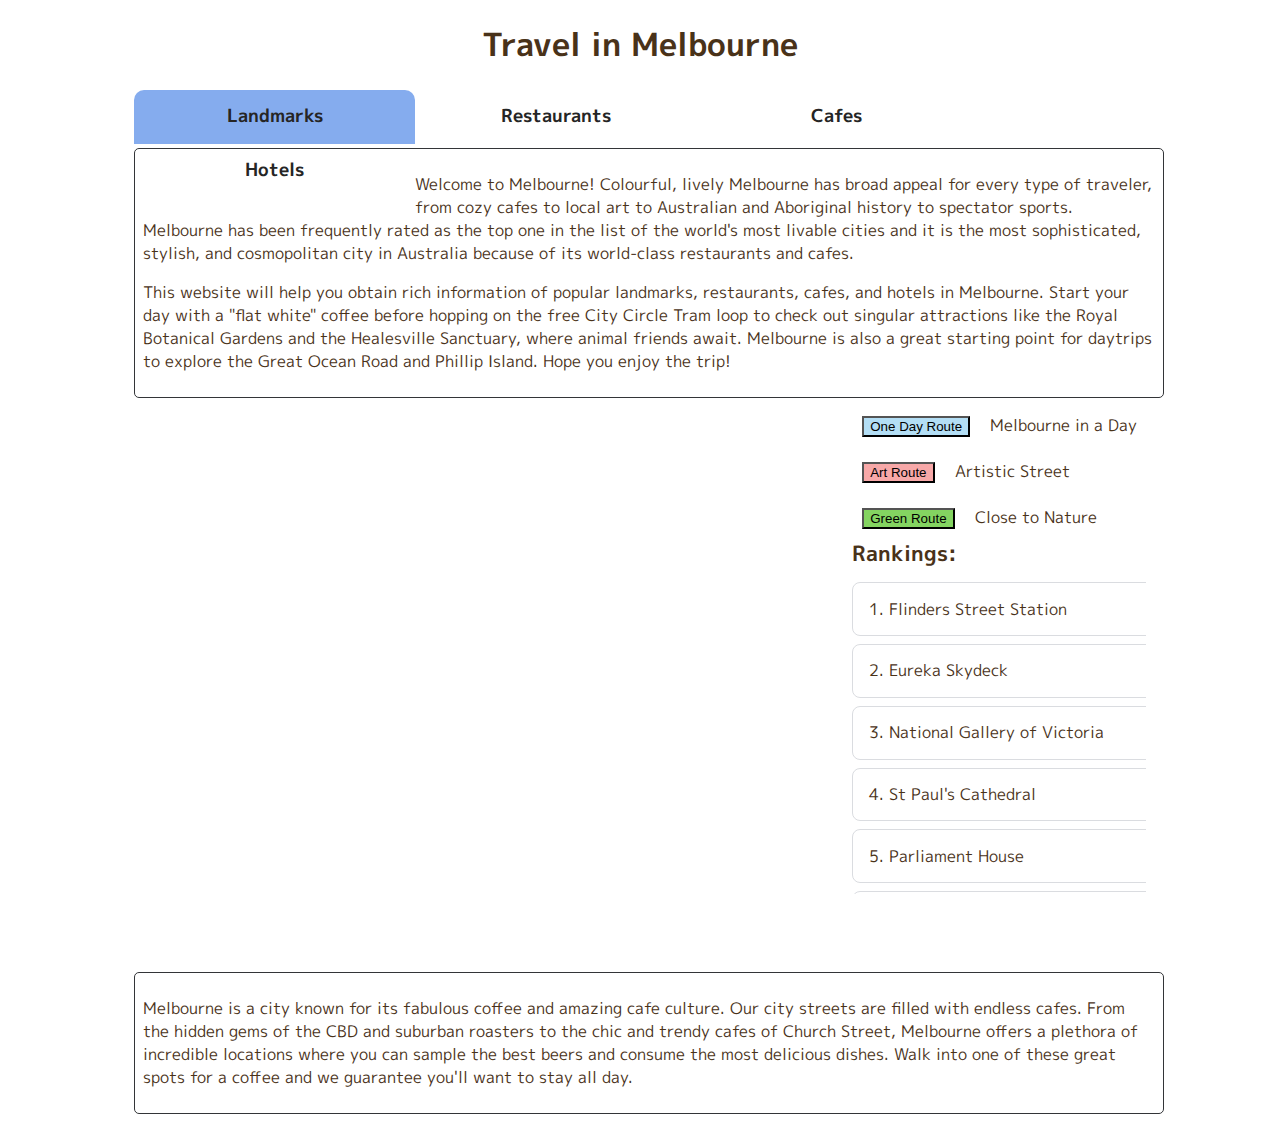
<file: index.html>
<!DOCTYPE html>
<html lang="en">
<head>
    <meta charset="UTF-8">
    <title>Travel in Melbourne</title>

    <link rel="stylesheet" type="text/css" href="css/styles.css">
    <meta name="viewport" content="initial-scale=1,maximum-scale=1,user-scalable=no"/>
    <script src="https://api.mapbox.com/mapbox-gl-js/v1.10.0/mapbox-gl.js"></script>
    <link href="https://api.mapbox.com/mapbox-gl-js/v1.10.0/mapbox-gl.css" rel="stylesheet"/>
    <script type="text/javascript" src="Chart.js/Chart.min.js"></script>
    <script type="text/javascript" src="Chart.js/samples/utils.js"></script>
    <!-- FontAwesome Icons -->
    <script defer src="js/fontawesome/js/all.js"></script>
    <!-- Metro 4 Stylesheet -->
    <link rel="stylesheet" href="https://cdn.metroui.org.ua/v4/css/metro-all.min.css">
    <!-- Google Fonts -->
    <link rel="preconnect" href="https://fonts.googleapis.com">
    <link rel="preconnect" href="https://fonts.gstatic.com" crossorigin>
    <link href="https://fonts.googleapis.com/css2?family=M+PLUS+1p&display=swap" rel="stylesheet">

<style>
    .overlay {
        position: absolute;
        top: 10px;
        left: 10px;
    }
    .overlay button {
        font:600 12px/20px 'Helvetica Neue', Arial, Helvetica, sans-serif;
        background-color: #3386c0;
        color: #fff;
        display: inline-block;
        margin: 0;
        padding: 10px 20px;
        border: none;
        cursor: pointer;
        border-radius: 3px;
    }
    
    .overlay button:hover {
        background-color:#4ea0da;
    }
</style>

<script src='js/turf.min.js' charset='utf-8'></script>
	
</head>
<body onload="add_rankings();">
<div class="container">
    <h1 id="page_title">Travel in Melbourne</h1>

    <div class="navigation">
        <a href="index.html" class="active">Landmarks</a>
        <a href="restaurants.html">Restaurants</a>
        <a href="cafe.html">Cafes</a>
        <a href="hotel.html">Hotels</a>
    </div>

    <div class="intro">
        <p>Welcome to Melbourne! Colourful, lively Melbourne has broad appeal for every type of traveler,
            from cozy cafes to local art to Australian and Aboriginal history to spectator sports. Melbourne
            has been frequently rated as the top one in the list of the world's most livable cities and it is the most
            sophisticated, stylish, and cosmopolitan city in Australia because of its world-class restaurants and
            cafes.</p>

        <p>This website will help you obtain rich information of popular landmarks, restaurants, cafes, and hotels in
            Melbourne. Start your day with a "flat white" coffee before hopping on the free City Circle Tram loop to
            check out singular attractions like the Royal Botanical Gardens and the Healesville Sanctuary, where animal
            friends await. Melbourne is also a great starting point for daytrips to explore the Great Ocean Road and
            Phillip Island. Hope you enjoy the trip!</p>
    </div>

    <div class="main_vision">
        <div id="map"></div>
		
			&nbsp;&nbsp;&nbsp;&nbsp;<button id='replay0' style="background-color:#b3def5">One Day Route</button>&nbsp;&nbsp;&nbsp;&nbsp;Melbourne in a Day
			<br/><br/>
		
			&nbsp;&nbsp;&nbsp;&nbsp;<button id='replay1' style="background-color:#f7a8a8">Art Route</button>&nbsp;&nbsp;&nbsp;&nbsp;Artistic Street 
			<br/><br/>
		
			&nbsp;&nbsp;&nbsp;&nbsp;<button id='replay2' style="background-color:#84d461">Green Route</button>&nbsp;&nbsp;&nbsp;&nbsp;Close to Nature
		
		
        <div id="rankings">
        </div>
    </div>

    <div class="intro">
        <p>Melbourne is a city known for its fabulous coffee and amazing cafe culture. Our city streets are filled
            with endless cafes. From the hidden gems of the CBD and suburban roasters to the chic and trendy cafes of
            Church Street, Melbourne offers a plethora of incredible locations where you can sample the best beers and
            consume the most delicious dishes. Walk into one of these great spots for a coffee and we guarantee you'll
            want to stay all day.</p>
    </div>
</div>

<script src="https://cdn.metroui.org.ua/v4/js/metro.min.js"></script>
<script type="text/javascript" src="data/landmark_geojson.geojson"></script>
<script type="text/javascript" src="js/landmark_mapbox.js"></script>
</body>
</html>
</file>
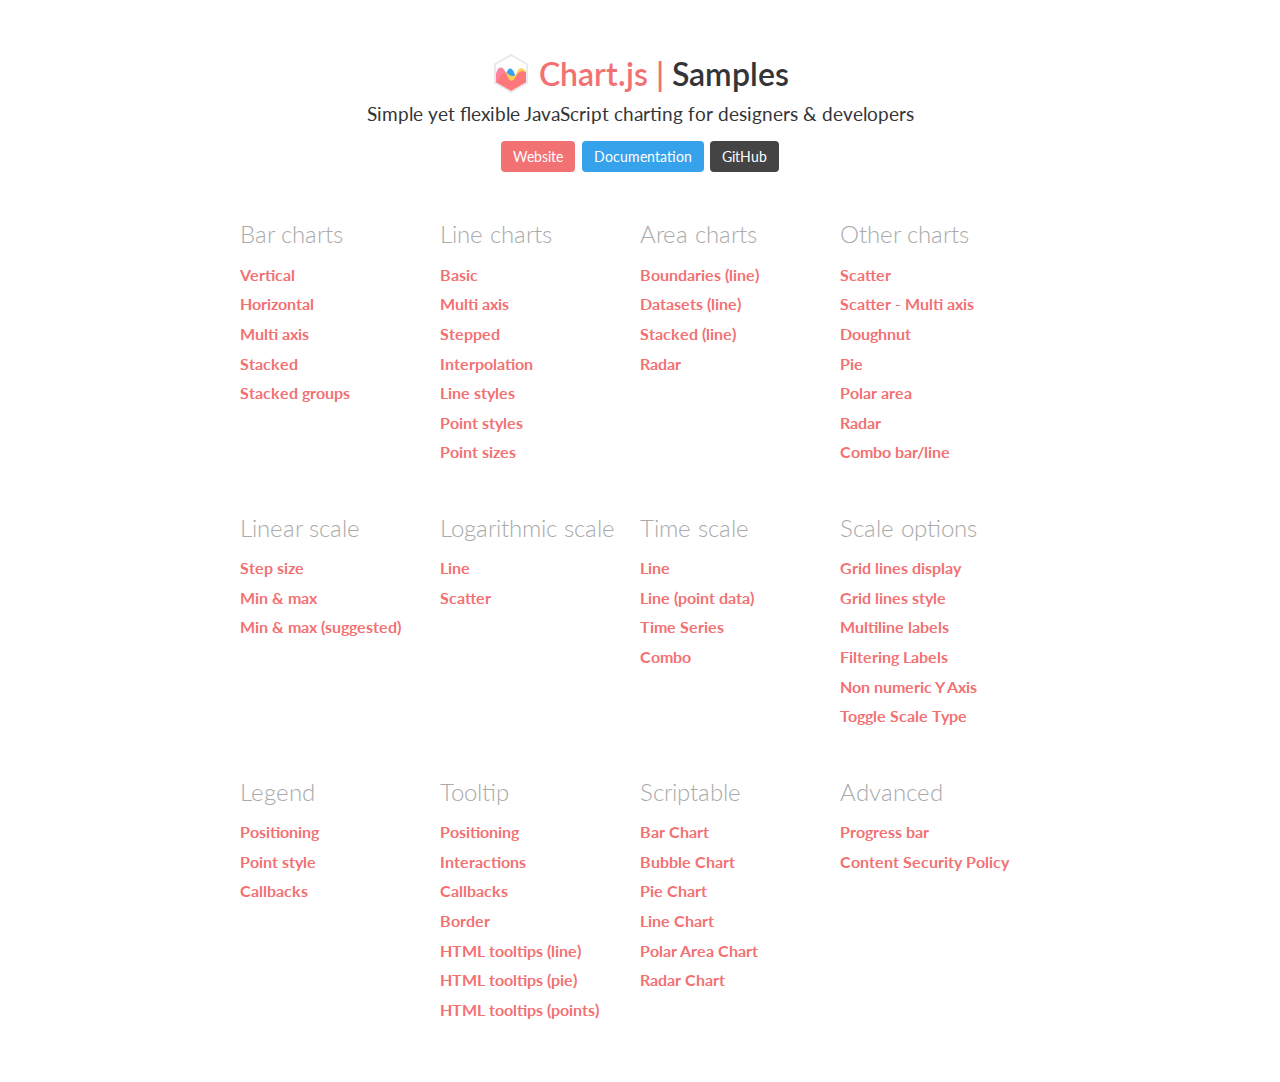
<file: Chart.js/samples/index.html>
<!DOCTYPE html>
<html lang="en-US">
<head>
	<meta charset="utf-8">
	<meta http-equiv="X-UA-Compatible" content="IE=Edge">
	<meta name="viewport" content="width=device-width, initial-scale=1">
	<link rel="stylesheet" type="text/css" href="style.css">
	<link rel="icon" href="favicon.ico">
	<script src="samples.js"></script>
	<script src="utils.js"></script>
	<title>Chart.js samples</title>
</head>
<body>
	<div class="content">
		<div class="header">
			<div class="chartjs-title">Samples</div>
			<div class="chartjs-caption">Simple yet flexible JavaScript charting for designers &amp; developers</div>
			<div class="chartjs-links">
				<a class="btn btn-chartjs" href="https://www.chartjs.org">Website</a>
				<a class="btn btn-docs" href="https://www.chartjs.org/docs">Documentation</a>
				<a class="btn btn-gh" href="https://github.com/chartjs/Chart.js">GitHub</a>
			</div>
		</div>

		<div id="categories" class="samples-categories"></div>
	</div>

	<script>
		function createCategory(item) {
			var el = document.createElement('div');
			el.className = 'samples-category';
			el.innerHTML =
				'<div class="title">' + item.title + '</div>' +
				'<div class="items"></div>';
			return el;
		}

		function createEntry(item) {
			var el = document.createElement('div');
			el.className = 'samples-entry';
			el.innerHTML = '<a class="title" href="' + item.path + '">' + item.title + '</a>';
			return el;
		}

		var categories = document.getElementById('categories');
		Samples.items.forEach(function(item) {
			var category = createCategory(item);
			var children = category.getElementsByClassName('items')[0];

			(item.items || []).forEach(function(item2) {
				children.appendChild(createEntry(item2));
			});

			categories.appendChild(category);
		});
	</script>
</body>
</html>
</file>
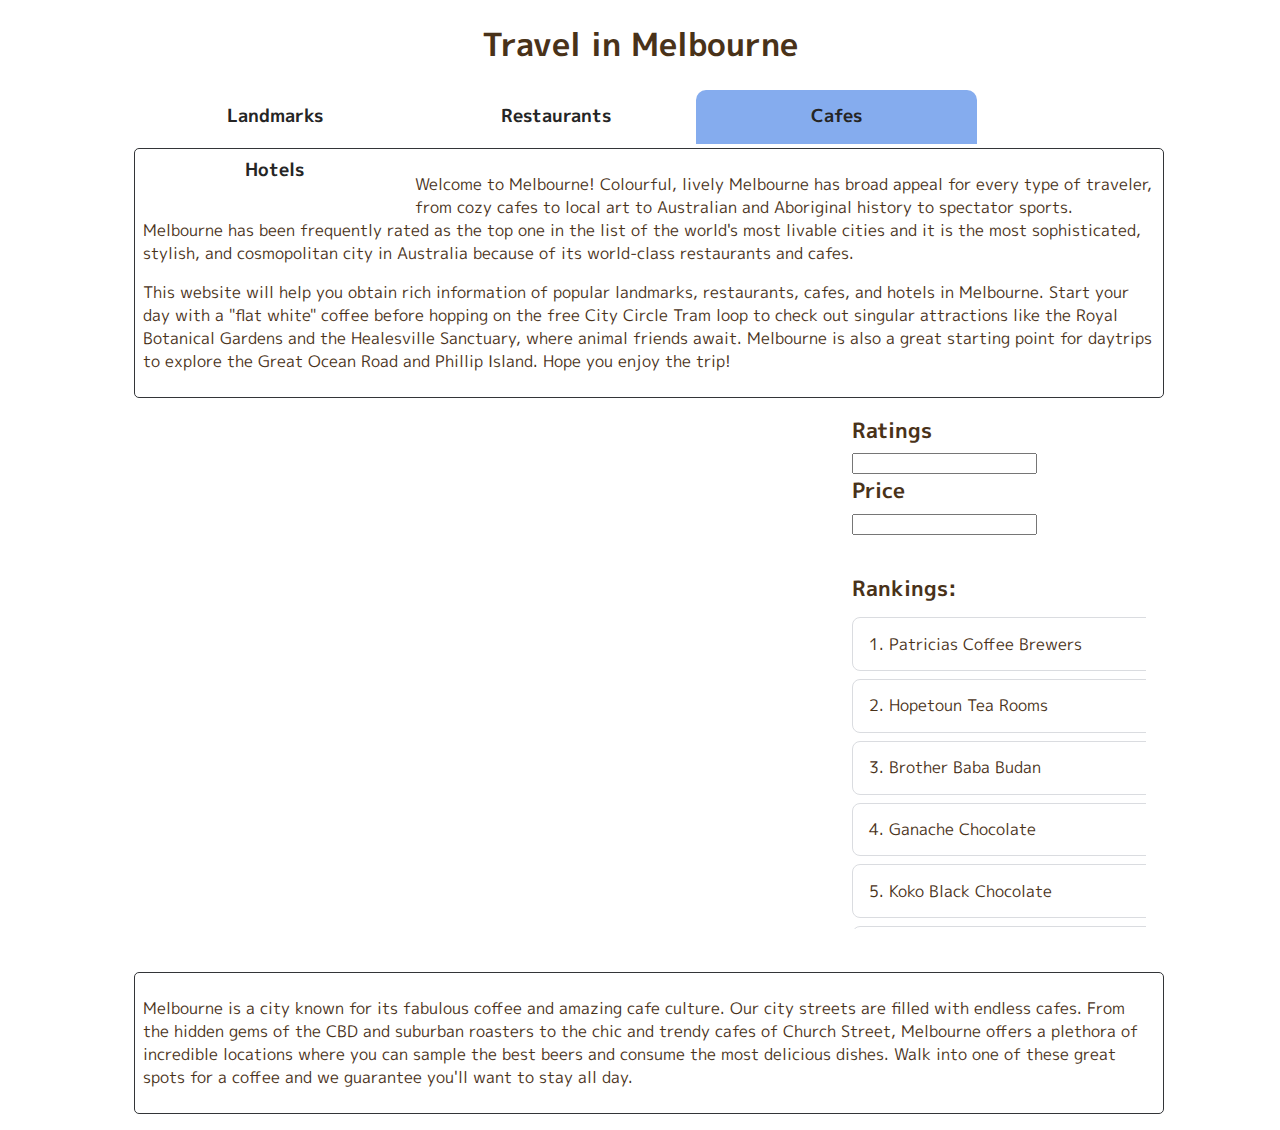
<file: cafe.html>
<!DOCTYPE html>
<html lang="en">
<head>
    <meta charset="UTF-8">
    <title>Travel in Melbourne</title>

    <link rel="stylesheet" type="text/css" href="css/styles.css">
    <meta name="viewport" content="initial-scale=1,maximum-scale=1,user-scalable=no"/>
    <script src="https://api.mapbox.com/mapbox-gl-js/v1.10.0/mapbox-gl.js"></script>
    <link href="https://api.mapbox.com/mapbox-gl-js/v1.10.0/mapbox-gl.css" rel="stylesheet"/>
    <script type="text/javascript" src="Chart.js/Chart.min.js"></script>
    <script type="text/javascript" src="Chart.js/samples/utils.js"></script>
    <!-- FontAwesome Icons -->
    <script defer src="js/fontawesome/js/all.js"></script>
    <!-- Metro 4 Stylesheet -->
    <link rel="stylesheet" href="https://cdn.metroui.org.ua/v4/css/metro-all.min.css">
    <!-- Google Fonts -->
    <link rel="preconnect" href="https://fonts.googleapis.com">
    <link rel="preconnect" href="https://fonts.gstatic.com" crossorigin>
    <link href="https://fonts.googleapis.com/css2?family=M+PLUS+1p&display=swap" rel="stylesheet">

</head>
<body onload="add_rankings();">
<div class="container">
    <h1 id="page_title">Travel in Melbourne</h1>

    <div class="navigation">
        <a href="index.html">Landmarks</a> <!-- 其他页面 -->
        <a href="restaurants.html">Restaurants</a>
        <a href="cafe.html" class="active">Cafes</a> <!-- 当前页面 -->
        <a href="hotel.html">Hotels</a>
    </div>

    <div class="intro">
        <p>Welcome to Melbourne! Colourful, lively Melbourne has broad appeal for every type of traveler,
            from cozy cafes to local art to Australian and Aboriginal history to spectator sports. Melbourne
            has been frequently rated as the top one in the list of the world's most livable cities and it is the most
            sophisticated, stylish, and cosmopolitan city in Australia because of its world-class restaurants and
            cafes.</p>

        <p>This website will help you obtain rich information of popular landmarks, restaurants, cafes, and hotels in
            Melbourne. Start your day with a "flat white" coffee before hopping on the free City Circle Tram loop to
            check out singular attractions like the Royal Botanical Gardens and the Healesville Sanctuary, where animal
            friends await. Melbourne is also a great starting point for daytrips to explore the Great Ocean Road and
            Phillip Island. Hope you enjoy the trip!</p>
    </div>

    <div class="main_vision">
        <div id="map"></div>
        <div id="filters">
            <div class="ratings">
                <h3>Ratings</h3>
                <input data-role="doubleslider" data-hint="true"
                       data-hint-always="false" data-min="0" data-max="5"
                       data-accuracy="0.5" data-cls-complete="bg-lightBrown"
                       data-cls-marker="bg-darkSteel border-50 custom-marker"
                       onchange="rating_slider_change(this.value)">
            </div>
            <div class="price">
                <h3>Price</h3>
                <input data-role="doubleslider" data-hint="true"
                       data-hint-always="false" data-min="0" data-max="5"
                       data-accuracy="0" data-cls-complete="bg-lightBrown"
                       data-cls-marker="bg-darkSteel border-50 custom-marker"
                       onchange="price_slider_change(this.value)">
            </div>
        </div>
        <div id="rankings">
        </div>
    </div>

    <div class="intro">
        <p>Melbourne is a city known for its fabulous coffee and amazing cafe culture. Our city streets are filled
            with endless cafes. From the hidden gems of the CBD and suburban roasters to the chic and trendy cafes of
            Church Street, Melbourne offers a plethora of incredible locations where you can sample the best beers and
            consume the most delicious dishes. Walk into one of these great spots for a coffee and we guarantee you'll
            want to stay all day.</p>
    </div>
</div>

<script src="https://cdn.metroui.org.ua/v4/js/metro.min.js"></script>
<script type="text/javascript" src="data/cafe_geojson.geojson"></script>
<script type="text/javascript" src="js/cafe_mapbox.js"></script>
</body>
</html>
</file>
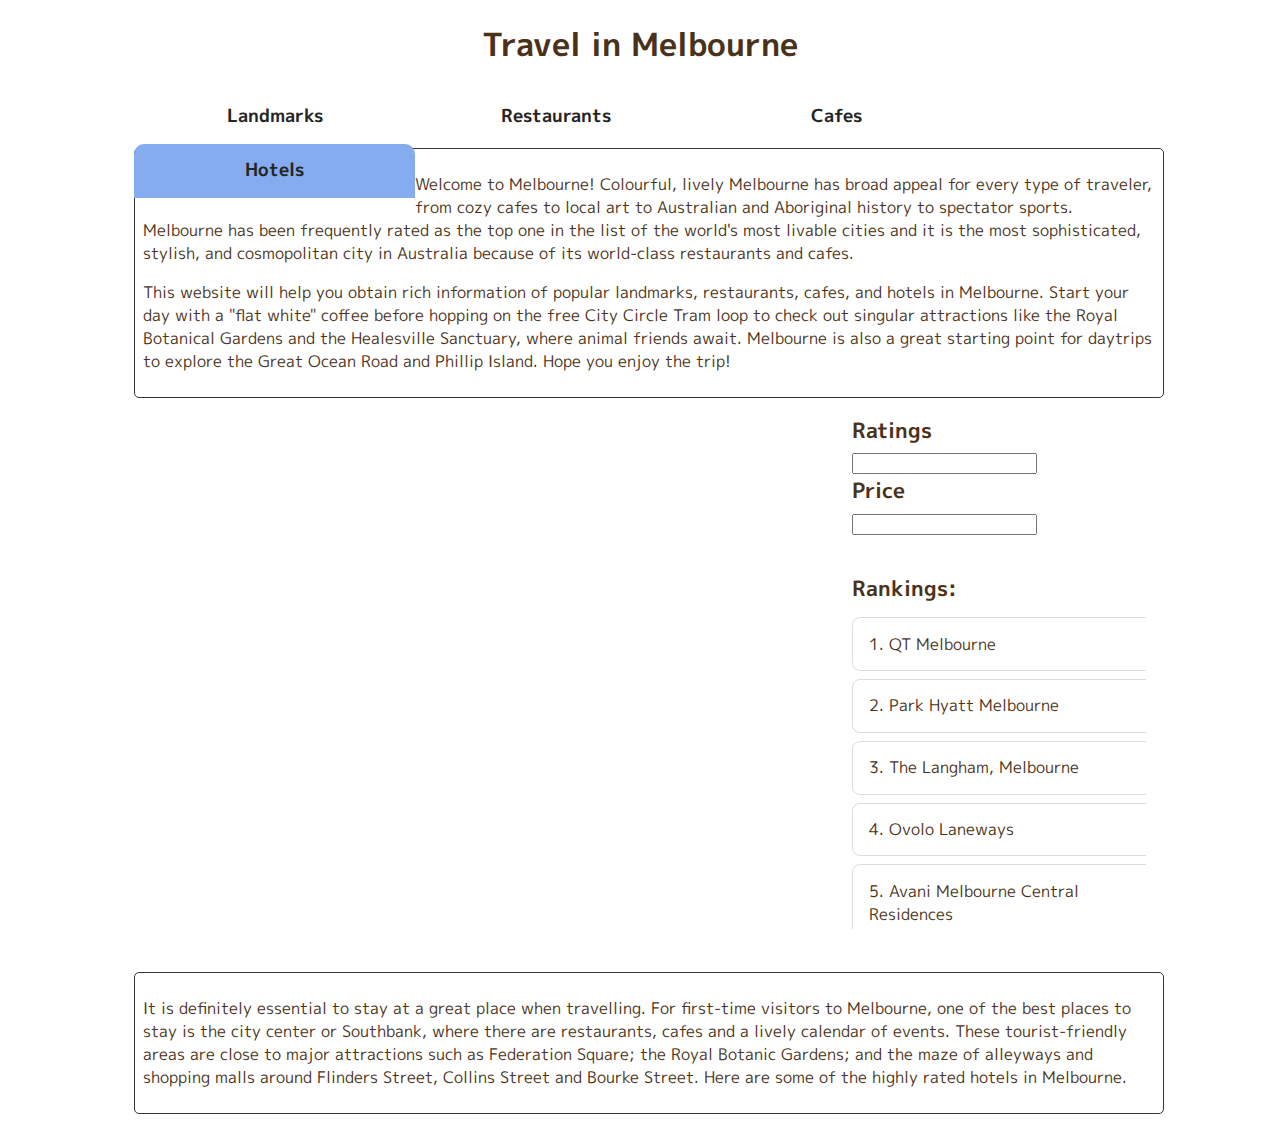
<file: hotel.html>
<!DOCTYPE html>
<html lang="en">
<head>
    <meta charset="UTF-8">
    <title>Travel in Melbourne</title>

    <link rel="stylesheet" type="text/css" href="css/styles.css">
    <meta name="viewport" content="initial-scale=1,maximum-scale=1,user-scalable=no"/>
    <script src="https://api.mapbox.com/mapbox-gl-js/v1.10.0/mapbox-gl.js"></script>
    <link href="https://api.mapbox.com/mapbox-gl-js/v1.10.0/mapbox-gl.css" rel="stylesheet"/>
    <script type="text/javascript" src="Chart.js/Chart.min.js"></script>
    <script type="text/javascript" src="Chart.js/samples/utils.js"></script>
    <!-- FontAwesome Icons -->
    <script defer src="js/fontawesome/js/all.js"></script>
    <!-- Metro 4 Stylesheet -->
    <link rel="stylesheet" href="https://cdn.metroui.org.ua/v4/css/metro-all.min.css">
    <!-- Google Fonts -->
    <link rel="preconnect" href="https://fonts.googleapis.com">
    <link rel="preconnect" href="https://fonts.gstatic.com" crossorigin>
    <link href="https://fonts.googleapis.com/css2?family=M+PLUS+1p&display=swap" rel="stylesheet">

</head>
<body onload="add_rankings();">
<div class="container">
    <h1 id="page_title">Travel in Melbourne</h1>
    <div class="navigation">
        <a href="index.html">Landmarks</a> <!-- 其他页面 -->
        <a href="restaurants.html">Restaurants</a>
        <a href="cafe.html">Cafes</a>
        <a href="hotel.html" class="active">Hotels</a> <!-- 当前页面 -->
    </div>


    <div class="intro">
        <p>Welcome to Melbourne! Colourful, lively Melbourne has broad appeal for every type of traveler,
            from cozy cafes to local art to Australian and Aboriginal history to spectator sports. Melbourne
            has been frequently rated as the top one in the list of the world's most livable cities and it is the most
            sophisticated, stylish, and cosmopolitan city in Australia because of its world-class restaurants and
            cafes.</p>

        <p>This website will help you obtain rich information of popular landmarks, restaurants, cafes, and hotels in
            Melbourne. Start your day with a "flat white" coffee before hopping on the free City Circle Tram loop to
            check out singular attractions like the Royal Botanical Gardens and the Healesville Sanctuary, where animal
            friends await. Melbourne is also a great starting point for daytrips to explore the Great Ocean Road and
            Phillip Island. Hope you enjoy the trip!</p>
    </div>

    <div class="main_vision">
        <div id="map"></div>
        <div id="filters">
            <div class="ratings">
                <h3>Ratings</h3>
                <input data-role="doubleslider" data-hint="true"
                       data-hint-always="false" data-min="0" data-max="5"
                       data-accuracy="0.5" data-cls-complete="bg-lightOrange"
                       data-cls-marker="bg-darkBrown border-50 custom-marker"
                       onchange="rating_slider_change(this.value)">
            </div>
            <div class="price">
                <h3>Price</h3>
                <input data-role="doubleslider" data-hint="true"
                       data-hint-always="false" data-min="0" data-max="500"
                       data-accuracy="10" data-cls-complete="bg-lightOrange"
                       data-cls-marker="bg-darkBrown border-50 custom-marker"
                       onchange="price_slider_change(this.value)">
            </div>
        </div>
        <div id="rankings">
        </div>
    </div>

    <div class="intro">
        <p>It is definitely essential to stay at a great place when travelling. For first-time visitors to Melbourne,
            one of the best places to stay is the city center or Southbank, where there are restaurants, cafes and a
            lively calendar of events. These tourist-friendly areas are close to major attractions such as Federation
            Square; the Royal Botanic Gardens; and the maze of alleyways and shopping malls around Flinders Street,
            Collins Street and Bourke Street. Here are some of the highly rated hotels in Melbourne.</p>
    </div>
</div>

<script src="https://cdn.metroui.org.ua/v4/js/metro.min.js"></script>
<script type="text/javascript" src="data/hotel_geojson.geojson"></script>
<script type="text/javascript" src="js/hotel_mapbox.js"></script>
</body>
</html>
</file>
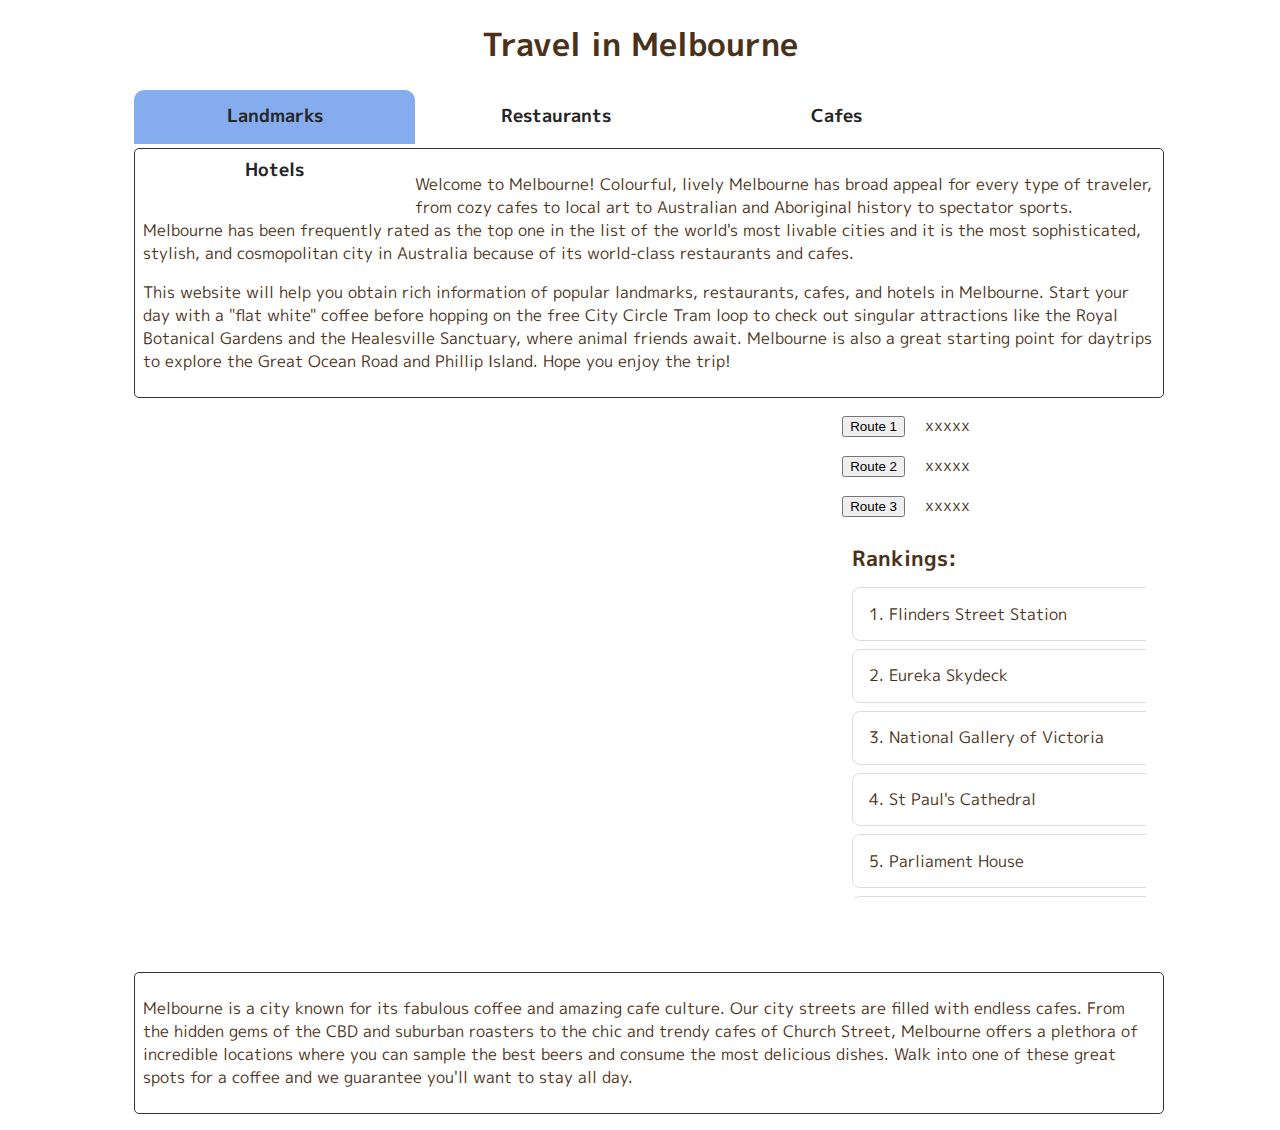
<file: landmark.html>
<!DOCTYPE html>
<html lang="en">
<head>
    <meta charset="UTF-8">
    <title>template</title>

    <link rel="stylesheet" type="text/css" href="css/styles.css">
    <meta name="viewport" content="initial-scale=1,maximum-scale=1,user-scalable=no"/>
    <script src="https://api.mapbox.com/mapbox-gl-js/v1.10.0/mapbox-gl.js"></script>
    <link href="https://api.mapbox.com/mapbox-gl-js/v1.10.0/mapbox-gl.css" rel="stylesheet"/>
    <script type="text/javascript" src="Chart.js/Chart.min.js"></script>
    <script type="text/javascript" src="Chart.js/samples/utils.js"></script>
    <!-- FontAwesome Icons -->
    <script defer src="js/fontawesome/js/all.js"></script>
    <!-- Metro 4 Stylesheet -->
    <link rel="stylesheet" href="https://cdn.metroui.org.ua/v4/css/metro-all.min.css">
    <!-- Google Fonts -->
    <link rel="preconnect" href="https://fonts.googleapis.com">
    <link rel="preconnect" href="https://fonts.gstatic.com" crossorigin>
    <link href="https://fonts.googleapis.com/css2?family=M+PLUS+1p&display=swap" rel="stylesheet">

<style>
    .overlay {
        position: absolute;
        top: 10px;
        left: 10px;
    }
    .overlay button {
        font:600 12px/20px 'Helvetica Neue', Arial, Helvetica, sans-serif;
        background-color: #3386c0;
        color: #fff;
        display: inline-block;
        margin: 0;
        padding: 10px 20px;
        border: none;
        cursor: pointer;
        border-radius: 3px;
    }
    
    .overlay button:hover {
        background-color:#4ea0da;
    }
</style>

<script src='js/turf.min.js' charset='utf-8'></script>
	
</head>
<body onload="add_rankings();">
<div class="container">
    <h1 id="page_title">Travel in Melbourne</h1>

    <div class="navigation">
        <a href="landmark.html" class="active">Landmarks</a>
        <a href="restaurants.html">Restaurants</a>
        <a href="cafe.html">Cafes</a>
        <a href="hotel.html">Hotels</a>
    </div>

    <div class="intro">
        <p>Welcome to Melbourne! Colourful, lively Melbourne has broad appeal for every type of traveler,
            from cozy cafes to local art to Australian and Aboriginal history to spectator sports. Melbourne
            has been frequently rated as the top one in the list of the world's most livable cities and it is the most
            sophisticated, stylish, and cosmopolitan city in Australia because of its world-class restaurants and
            cafes.</p>

        <p>This website will help you obtain rich information of popular landmarks, restaurants, cafes, and hotels in
            Melbourne. Start your day with a "flat white" coffee before hopping on the free City Circle Tram loop to
            check out singular attractions like the Royal Botanical Gardens and the Healesville Sanctuary, where animal
            friends await. Melbourne is also a great starting point for daytrips to explore the Great Ocean Road and
            Phillip Island. Hope you enjoy the trip!</p>
    </div>

    <div class="main_vision">
        <div id="map"></div>
		
		<div id='overlay' style="height:40px;">
			<button id='replay0'>Route 1</button>&nbsp;&nbsp;&nbsp;&nbsp;xxxxx
		</div>
		
		<div id='overlay' style="height:40px;">
			<button id='replay1'>Route 2</button>&nbsp;&nbsp;&nbsp;&nbsp;xxxxx
		</div>
		<div id='overlay' style="height:40px;">
			<button id='replay2'>Route 3</button>&nbsp;&nbsp;&nbsp;&nbsp;xxxxx
		</div>
		<!--
        <div id="filters">
            <div class="ratings">
                <h3>Ratings</h3>
                <input data-role="doubleslider" data-hint="true"
                       data-hint-always="false" data-min="0" data-max="5"
                       data-accuracy="0.5" data-cls-complete="bg-lightBrown"
                       data-cls-marker="bg-darkSteel border-50 custom-marker"
                       onchange="rating_slider_change(this.value)">
            </div>
            <div class="price">
                <h3>Price</h3>
                <input data-role="doubleslider" data-hint="true"
                       data-hint-always="false" data-min="0" data-max="5"
                       data-accuracy="0" data-cls-complete="bg-lightBrown"
                       data-cls-marker="bg-darkSteel border-50 custom-marker"
                       onchange="price_slider_change(this.value)">
            </div>
        </div>
		-->
        <div id="rankings">
        </div>
    </div>

    <div class="intro">
        <p>Melbourne is a city known for its fabulous coffee and amazing cafe culture. Our city streets are filled
            with endless cafes. From the hidden gems of the CBD and suburban roasters to the chic and trendy cafes of
            Church Street, Melbourne offers a plethora of incredible locations where you can sample the best beers and
            consume the most delicious dishes. Walk into one of these great spots for a coffee and we guarantee you'll
            want to stay all day.</p>
    </div>
</div>

<script src="https://cdn.metroui.org.ua/v4/js/metro.min.js"></script>
<script type="text/javascript" src="data/landmark_geojson.geojson"></script>
<script type="text/javascript" src="js/landmark_mapbox.js"></script>
</body>
</html>
</file>
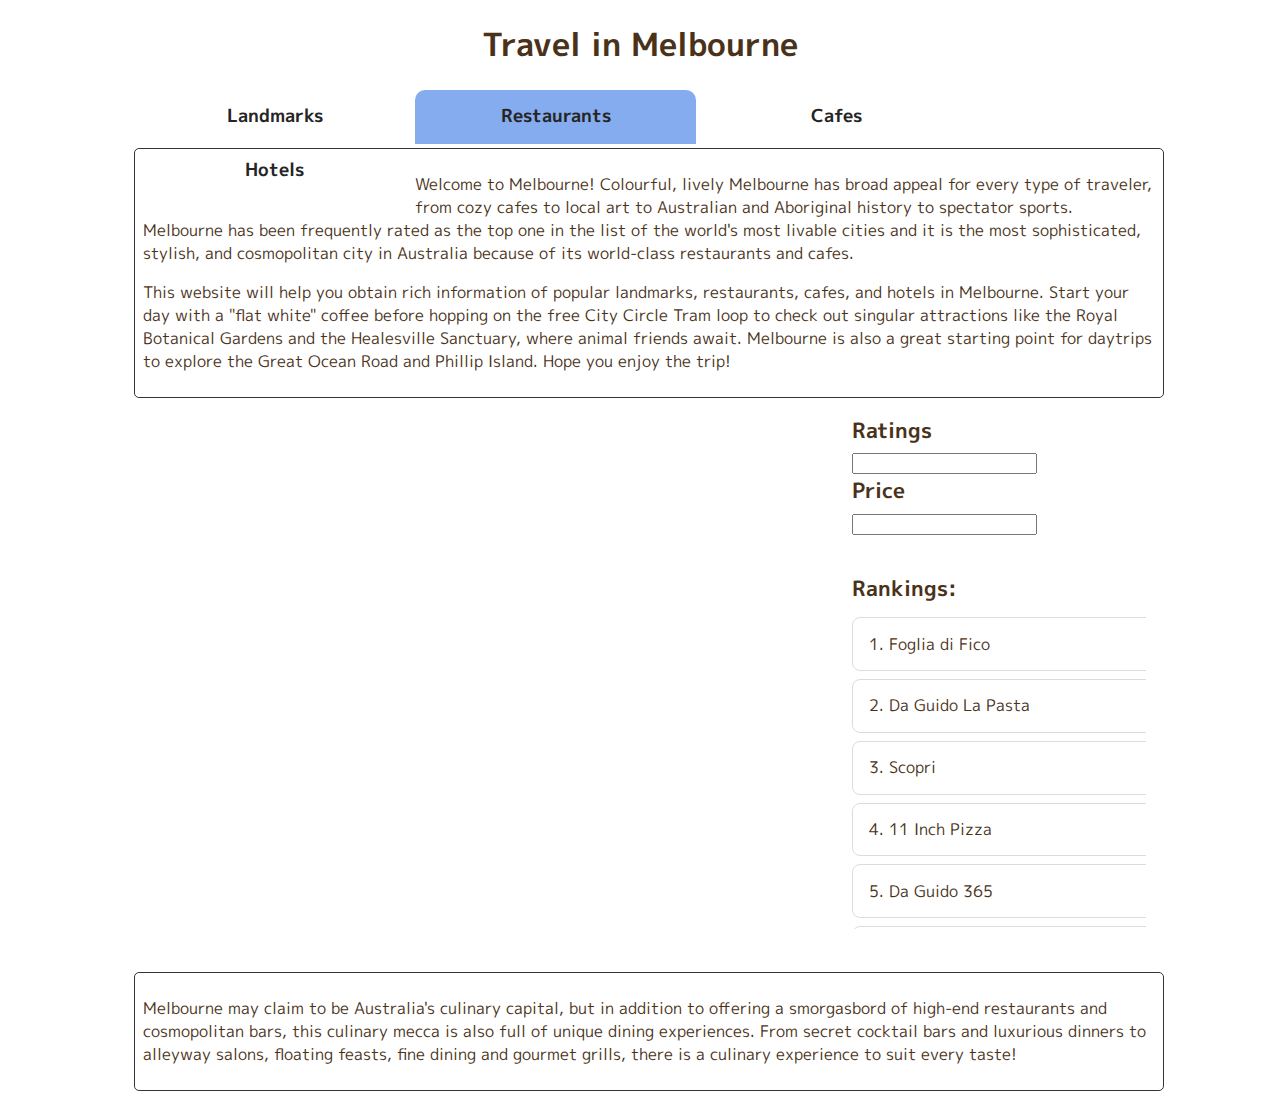
<file: restaurants.html>
<!DOCTYPE html>
<html lang="en">
<head>
    <meta charset="UTF-8">
    <title>Travel in Melbourne</title>

    <link rel="stylesheet" type="text/css" href="css/styles.css">
    <meta name="viewport" content="initial-scale=1,maximum-scale=1,user-scalable=no"/>
    <script src="https://api.mapbox.com/mapbox-gl-js/v1.10.0/mapbox-gl.js"></script>
    <link href="https://api.mapbox.com/mapbox-gl-js/v1.10.0/mapbox-gl.css" rel="stylesheet"/>
    <script type="text/javascript" src="Chart.js/Chart.min.js"></script>
    <script type="text/javascript" src="Chart.js/samples/utils.js"></script>
    <!-- FontAwesome Icons -->
    <script defer src="js/fontawesome/js/all.js"></script>
    <!-- Metro 4 Stylesheet -->
    <link rel="stylesheet" href="https://cdn.metroui.org.ua/v4/css/metro-all.min.css">
    <!-- Google Fonts -->
    <link rel="preconnect" href="https://fonts.googleapis.com">
    <link rel="preconnect" href="https://fonts.gstatic.com" crossorigin>
    <link href="https://fonts.googleapis.com/css2?family=M+PLUS+1p&display=swap" rel="stylesheet">

</head>
<body onload="add_rankings();">
<div class="container">
    <h1 id="page_title">Travel in Melbourne</h1>

    <div class="navigation">
        <a href="index.html">Landmarks</a> <!-- 其他页面 -->
        <a href="restaurants.html" class="active">Restaurants</a><!-- 当前页面 -->
        <a href="cafe.html">Cafes</a>
        <a href="hotel.html">Hotels</a>
    </div>
    <div class="intro">
        <p>Welcome to Melbourne! Colourful, lively Melbourne has broad appeal for every type of traveler,
            from cozy cafes to local art to Australian and Aboriginal history to spectator sports. Melbourne
            has been frequently rated as the top one in the list of the world's most livable cities and it is the most
            sophisticated, stylish, and cosmopolitan city in Australia because of its world-class restaurants and cafes.</p>

        <p>This website will help you obtain rich information of popular landmarks, restaurants, cafes, and hotels in
            Melbourne. Start your day with a "flat white" coffee before hopping on the free City Circle Tram loop to
            check out singular attractions like the Royal Botanical Gardens and the Healesville Sanctuary, where animal
            friends await. Melbourne is also a great starting point for daytrips to explore the Great Ocean Road and
            Phillip Island. Hope you enjoy the trip!</p>
    </div>

    <div class="main_vision">
        <div id="map"></div>
        <div id="filters">
            <div class="ratings">
                <h3>Ratings</h3>
                <input data-role="doubleslider" data-hint="true"
                       data-hint-always="false" data-min="0" data-max="5"
                       data-accuracy="0.5" data-cls-complete="bg-lightCyan"
                       data-cls-marker="bg-darkBrown border-50 custom-marker"
                       onchange="rating_slider_change(this.value)">
            </div>
            <div class="price">
                <h3>Price</h3>
                <input data-role="doubleslider" data-hint="true"
                       data-hint-always="false" data-min="0" data-max="5"
                       data-accuracy="0" data-cls-complete="bg-lightCyan"
                       data-cls-marker="bg-darkBrown border-50 custom-marker"
                       onchange="price_slider_change(this.value)">
            </div>
        </div>
        <div id="rankings">
        </div>
    </div>
    <div class="intro">
        <p>Melbourne may claim to be Australia's culinary capital, but in addition to offering a smorgasbord
            of high-end restaurants and cosmopolitan bars, this culinary mecca is also full of unique dining
            experiences. From secret cocktail bars and luxurious dinners to alleyway salons, floating feasts,
            fine dining and gourmet grills, there is a culinary experience to suit every taste!</p>
    </div>
</div>

<script src="https://cdn.metroui.org.ua/v4/js/metro.min.js"></script>
<script type="text/javascript" src="data/rest_geojson.geojson"></script>
<script type="text/javascript" src="js/restaurant_mapbox.js"></script>
</body>
</html>
</file>
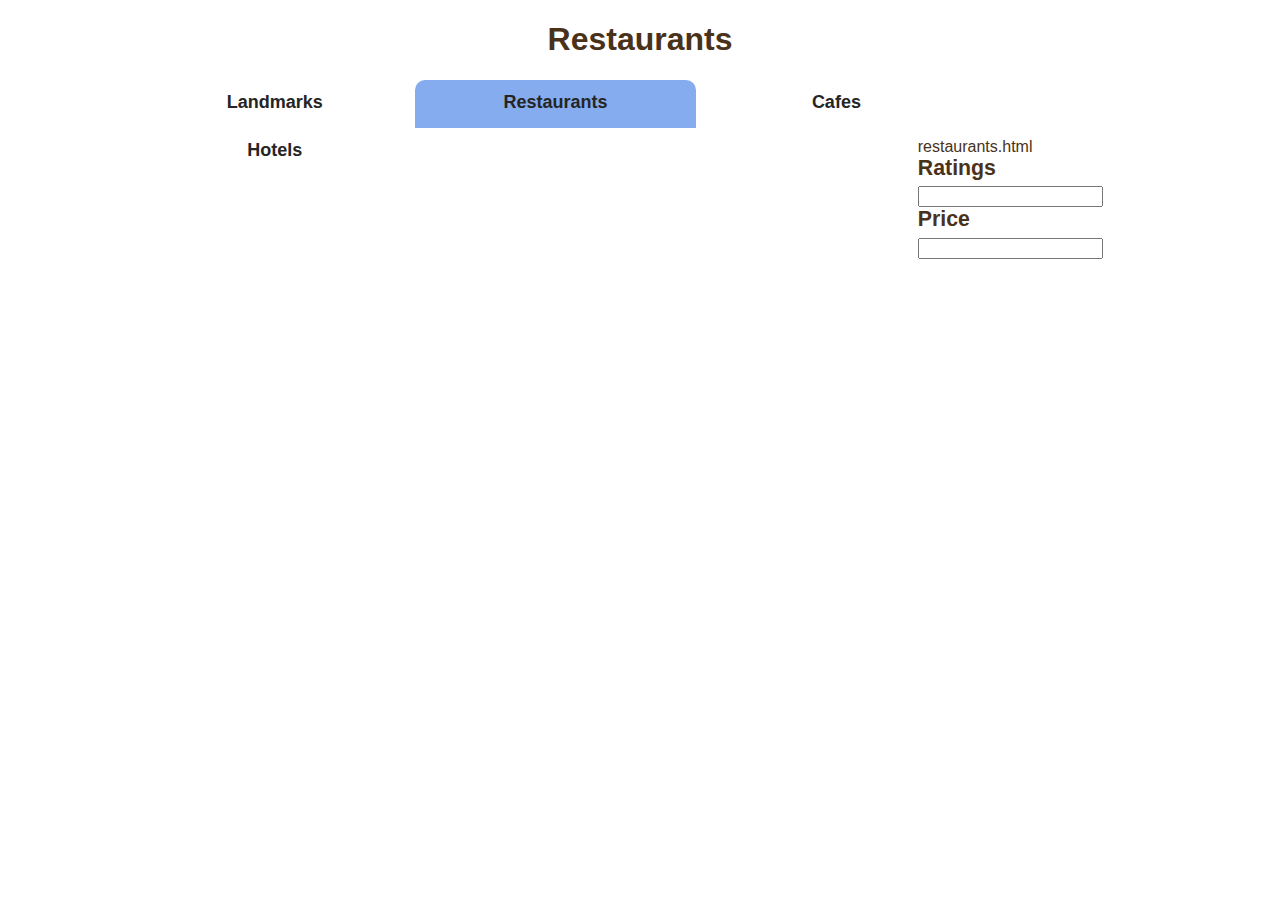
<file: restaurants_fullmap.html>
<!DOCTYPE html>
<html lang="en">
<head>
    <meta charset="UTF-8">
    <title>template</title>

    <link rel="stylesheet" type="text/css" href="css/styles.css">
    <meta name="viewport" content="initial-scale=1,maximum-scale=1,user-scalable=no"/>
    <script src="https://api.mapbox.com/mapbox-gl-js/v1.10.0/mapbox-gl.js"></script>
    <link href="https://api.mapbox.com/mapbox-gl-js/v1.10.0/mapbox-gl.css" rel="stylesheet"/>
    <script type="text/javascript" src="Chart.js/Chart.min.js"></script>
    <script type="text/javascript" src="Chart.js/samples/utils.js"></script>
    <!-- FontAwesome Icons -->
    <script defer src="js/fontawesome/js/all.js"></script>
    <!-- Metro 4 Stylesheet -->
    <link rel="stylesheet" href="https://cdn.metroui.org.ua/v4/css/metro-all.min.css">
</head>
<body>
<div class="container">
    <h1 id="page_title">Restaurants</h1>

    <div class="navigation">
        <a href="template.html">Landmarks</a> <!-- 其他页面 -->
        <a href="restaurants.html" class="active">Restaurants</a><!-- 当前页面 -->
        <a href="cafe.html">Cafes</a>
        <a href="hotel.html">Hotels</a>
    </div>

    <div class="main_vision">
        <div id="map">
            <div id="filters">restaurants.html
                <div class="ratings">
                    <h3>Ratings</h3>
                    <input data-role="doubleslider" data-hint="true"
                           data-hint-always="false" data-min="0" data-max="5"
                           data-accuracy="0.5" data-cls-complete="bg-lightCyan"
                           data-cls-marker="bg-darkBrown border-50 custom-marker"
                           onchange="rating_slider_change(this.value)">
                </div>
                <div class="price">
                    <h3>Price</h3>
                    <input data-role="doubleslider" data-hint="true"
                           data-hint-always="false" data-min="0" data-max="5"
                           data-accuracy="0" data-cls-complete="bg-lightCyan"
                           data-cls-marker="bg-darkBrown border-50 custom-marker"
                           onchange="price_slider_change(this.value)">
                </div>
            </div>
        </div>
    </div>
</div>

<script src="https://cdn.metroui.org.ua/v4/js/metro.min.js"></script>
<script type="text/javascript" src="data/rest_geojson.geojson"></script>
<script type="text/javascript" src="js/restaurant_mapbox.js"></script>
</body>
</html>
</file>
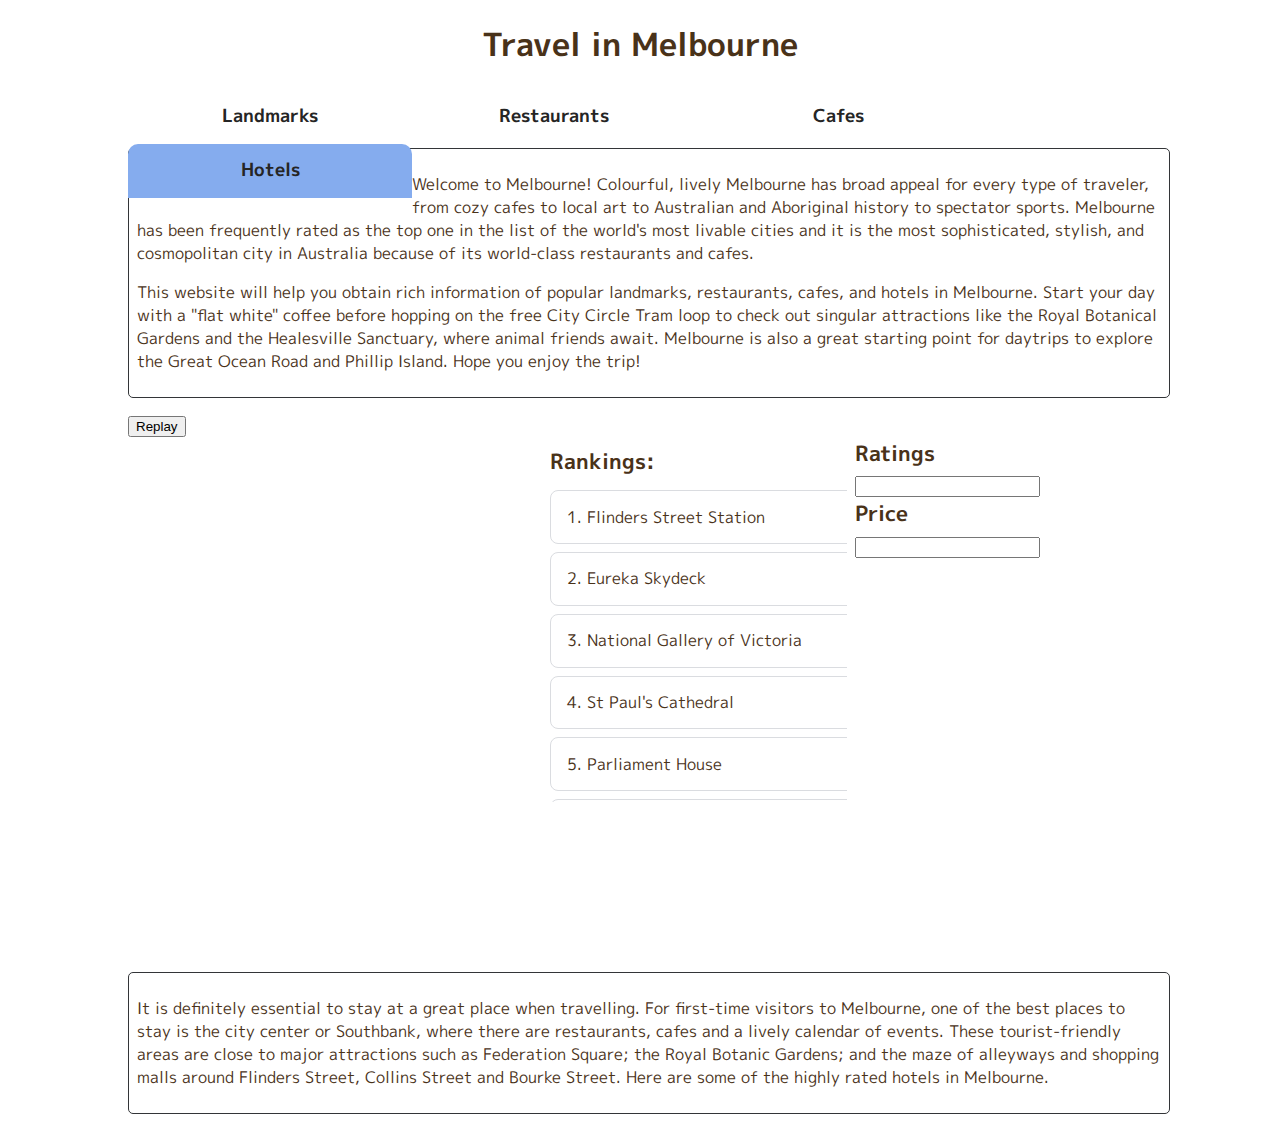
<file: template.html>
<!DOCTYPE html>
<html lang="en">
<head>
    <meta charset="UTF-8">
    <title>template</title>

    <link rel="stylesheet" type="text/css" href="css/styles.css">
    <meta name="viewport" content="initial-scale=1,maximum-scale=1,user-scalable=no"/>
    <script src="https://api.mapbox.com/mapbox-gl-js/v1.10.0/mapbox-gl.js"></script>
    <link href="https://api.mapbox.com/mapbox-gl-js/v1.10.0/mapbox-gl.css" rel="stylesheet"/>
    <script type="text/javascript" src="Chart.js/Chart.min.js"></script>
    <script type="text/javascript" src="Chart.js/samples/utils.js"></script>
    <!-- FontAwesome Icons -->
    <script defer src="js/fontawesome/js/all.js"></script>
    <!-- Metro 4 Stylesheet -->
    <link rel="stylesheet" href="https://cdn.metroui.org.ua/v4/css/metro-all.min.css">
    <!-- Google Fonts -->
    <link rel="preconnect" href="https://fonts.googleapis.com">
    <link rel="preconnect" href="https://fonts.gstatic.com" crossorigin>
    <link href="https://fonts.googleapis.com/css2?family=M+PLUS+1p&display=swap" rel="stylesheet">
	<!--<script src='https://api.tiles.mapbox.com/mapbox-gl-js/v1.1.1/mapbox-gl.js'></script>
<link href='https://api.tiles.mapbox.com/mapbox-gl-js/v1.1.1/mapbox-gl.css' rel='stylesheet' />-->
<style>
    body { margin:0; padding:0; }
    #map { position:absolute; top:0; bottom:0; width:100%; }
</style>
<style>
    .overlay {
        position: absolute;
        top: 10px;
        left: 10px;
    }
    .overlay button {
        font:600 12px/20px 'Helvetica Neue', Arial, Helvetica, sans-serif;
        background-color: #3386c0;
        color: #fff;
        display: inline-block;
        margin: 0;
        padding: 10px 20px;
        border: none;
        cursor: pointer;
        border-radius: 3px;
    }
    
    .overlay button:hover {
        background-color:#4ea0da;
    }
</style>

<script src='js/turf.min.js' charset='utf-8'></script>

</head>
<body onload="add_rankings();">
<div class="container">
    <h1 id="page_title">Travel in Melbourne</h1>
    <div class="navigation">
        <a href="template.html">Landmarks</a> <!-- 其他页面 -->
        <a href="restaurants.html">Restaurants</a>
        <a href="cafe.html">Cafes</a>
        <a href="hotel.html" class="active">Hotels</a> <!-- 当前页面 -->
    </div>


    <div class="intro">
        <p>Welcome to Melbourne! Colourful, lively Melbourne has broad appeal for every type of traveler,
            from cozy cafes to local art to Australian and Aboriginal history to spectator sports. Melbourne
            has been frequently rated as the top one in the list of the world's most livable cities and it is the most
            sophisticated, stylish, and cosmopolitan city in Australia because of its world-class restaurants and
            cafes.</p>

        <p>This website will help you obtain rich information of popular landmarks, restaurants, cafes, and hotels in
            Melbourne. Start your day with a "flat white" coffee before hopping on the free City Circle Tram loop to
            check out singular attractions like the Royal Botanical Gardens and the Healesville Sanctuary, where animal
            friends await. Melbourne is also a great starting point for daytrips to explore the Great Ocean Road and
            Phillip Island. Hope you enjoy the trip!</p>
    </div>

    <div class="main_vision">
        <div id="map"></div>
		<div id='overlay'>
		<button id='replay'>Replay</button>
	</div>
        <div id="filters">
            <div class="ratings">
                <h3>Ratings</h3>
                <input data-role="doubleslider" data-hint="true"
                       data-hint-always="false" data-min="0" data-max="5"
                       data-accuracy="0.5" data-cls-complete="bg-lightOrange"
                       data-cls-marker="bg-darkBrown border-50 custom-marker"
                       onchange="rating_slider_change(this.value)">
            </div>
            <div class="price">
                <h3>Price</h3>
                <input data-role="doubleslider" data-hint="true"
                       data-hint-always="false" data-min="0" data-max="500"
                       data-accuracy="10" data-cls-complete="bg-lightOrange"
                       data-cls-marker="bg-darkBrown border-50 custom-marker"
                       onchange="price_slider_change(this.value)">
            </div>
        </div>
        <div id="rankings">
        </div>
    </div>

    <div class="intro">
        <p>It is definitely essential to stay at a great place when travelling. For first-time visitors to Melbourne,
            one of the best places to stay is the city center or Southbank, where there are restaurants, cafes and a
            lively calendar of events. These tourist-friendly areas are close to major attractions such as Federation
            Square; the Royal Botanic Gardens; and the maze of alleyways and shopping malls around Flinders Street,
            Collins Street and Bourke Street. Here are some of the highly rated hotels in Melbourne.</p>
    </div>
</div>

<script src="https://cdn.metroui.org.ua/v4/js/metro.min.js"></script>
<script type="text/javascript" src="data/landmark_geojson.geojson"></script>
<script type="text/javascript" src="js/landmark_mapbox.js"></script>
<script>

</script>
</body>
</html>
</file>
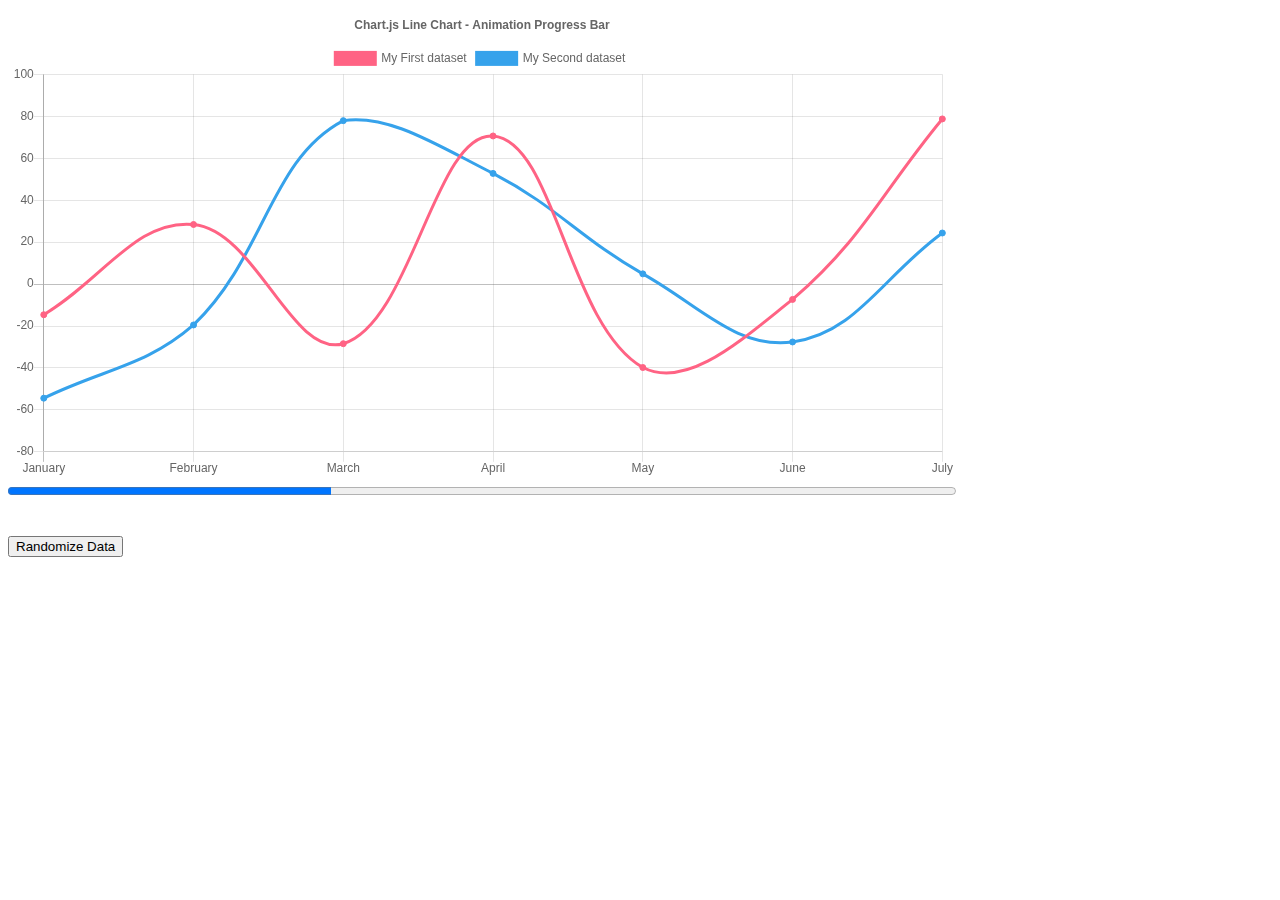
<file: Chart.js/samples/advanced/progress-bar.html>
<!doctype html>
<html>
<head>
<title> Animation Callbacks </title>
	<script src="../../Chart.min.js"></script>
	<script src="../utils.js"></script>
	<style>
		canvas {
			-moz-user-select: none;
			-webkit-user-select: none;
			-ms-user-select: none;
		}
	</style>
</head>

<body>
	<div style="width: 75%;">
		<canvas id="canvas"></canvas>
		<progress id="animationProgress" max="1" value="0" style="width: 100%"></progress>
	</div>
	<br>
	<br>
	<button id="randomizeData">Randomize Data</button>
	<script>
		var progress = document.getElementById('animationProgress');
		var config = {
			type: 'line',
			data: {
				labels: ['January', 'February', 'March', 'April', 'May', 'June', 'July'],
				datasets: [{
					label: 'My First dataset',
					fill: false,
					borderColor: window.chartColors.red,
					backgroundColor: window.chartColors.red,
					data: [
						randomScalingFactor(),
						randomScalingFactor(),
						randomScalingFactor(),
						randomScalingFactor(),
						randomScalingFactor(),
						randomScalingFactor(),
						randomScalingFactor()
					]
				}, {
					label: 'My Second dataset ',
					fill: false,
					borderColor: window.chartColors.blue,
					backgroundColor: window.chartColors.blue,
					data: [
						randomScalingFactor(),
						randomScalingFactor(),
						randomScalingFactor(),
						randomScalingFactor(),
						randomScalingFactor(),
						randomScalingFactor(),
						randomScalingFactor()
					]
				}]
			},
			options: {
				title: {
					display: true,
					text: 'Chart.js Line Chart - Animation Progress Bar'
				},
				animation: {
					duration: 2000,
					onProgress: function(animation) {
						progress.value = animation.currentStep / animation.numSteps;
					},
					onComplete: function() {
						window.setTimeout(function() {
							progress.value = 0;
						}, 2000);
					}
				}
			}
		};

		window.onload = function() {
			var ctx = document.getElementById('canvas').getContext('2d');
			window.myLine = new Chart(ctx, config);
		};

		document.getElementById('randomizeData').addEventListener('click', function() {
			config.data.datasets.forEach(function(dataset) {
				dataset.data = dataset.data.map(function() {
					return randomScalingFactor();
				});
			});

			window.myLine.update();
		});
	</script>
</body>

</html>
</file>
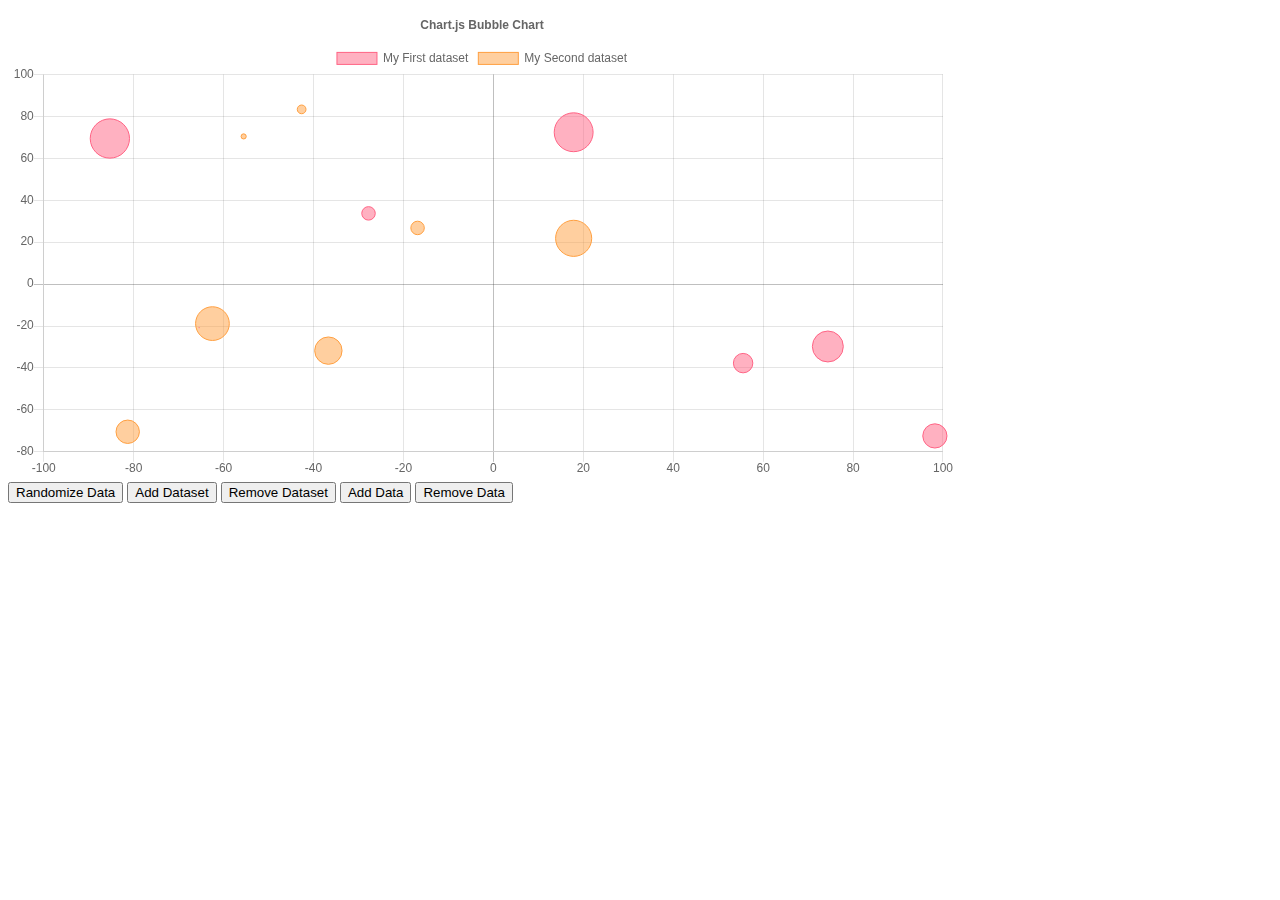
<file: Chart.js/samples/charts/bubble.html>
<!doctype html>
<html>

<head>
	<title>Bubble Chart</title>
	<script src="../../Chart.min.js"></script>
	<script src="../utils.js"></script>
	<style type="text/css">
		canvas{
			-moz-user-select: none;
			-webkit-user-select: none;
			-ms-user-select: none;
		}
	</style>
</head>

<body>
	<div id="container" style="width: 75%;">
		<canvas id="canvas"></canvas>
	</div>
	<button id="randomizeData">Randomize Data</button>
	<button id="addDataset">Add Dataset</button>
	<button id="removeDataset">Remove Dataset</button>
	<button id="addData">Add Data</button>
	<button id="removeData">Remove Data</button>
	<script>
		var DEFAULT_DATASET_SIZE = 7;

		var addedCount = 0;
		var color = Chart.helpers.color;
		var bubbleChartData = {
			animation: {
				duration: 10000
			},
			datasets: [{
				label: 'My First dataset',
				backgroundColor: color(window.chartColors.red).alpha(0.5).rgbString(),
				borderColor: window.chartColors.red,
				borderWidth: 1,
				data: [{
					x: randomScalingFactor(),
					y: randomScalingFactor(),
					r: Math.abs(randomScalingFactor()) / 5,
				}, {
					x: randomScalingFactor(),
					y: randomScalingFactor(),
					r: Math.abs(randomScalingFactor()) / 5,
				}, {
					x: randomScalingFactor(),
					y: randomScalingFactor(),
					r: Math.abs(randomScalingFactor()) / 5,
				}, {
					x: randomScalingFactor(),
					y: randomScalingFactor(),
					r: Math.abs(randomScalingFactor()) / 5,
				}, {
					x: randomScalingFactor(),
					y: randomScalingFactor(),
					r: Math.abs(randomScalingFactor()) / 5,
				}, {
					x: randomScalingFactor(),
					y: randomScalingFactor(),
					r: Math.abs(randomScalingFactor()) / 5,
				}, {
					x: randomScalingFactor(),
					y: randomScalingFactor(),
					r: Math.abs(randomScalingFactor()) / 5,
				}]
			}, {
				label: 'My Second dataset',
				backgroundColor: color(window.chartColors.orange).alpha(0.5).rgbString(),
				borderColor: window.chartColors.orange,
				borderWidth: 1,
				data: [{
					x: randomScalingFactor(),
					y: randomScalingFactor(),
					r: Math.abs(randomScalingFactor()) / 5,
				}, {
					x: randomScalingFactor(),
					y: randomScalingFactor(),
					r: Math.abs(randomScalingFactor()) / 5,
				}, {
					x: randomScalingFactor(),
					y: randomScalingFactor(),
					r: Math.abs(randomScalingFactor()) / 5,
				}, {
					x: randomScalingFactor(),
					y: randomScalingFactor(),
					r: Math.abs(randomScalingFactor()) / 5,
				}, {
					x: randomScalingFactor(),
					y: randomScalingFactor(),
					r: Math.abs(randomScalingFactor()) / 5,
				}, {
					x: randomScalingFactor(),
					y: randomScalingFactor(),
					r: Math.abs(randomScalingFactor()) / 5,
				}, {
					x: randomScalingFactor(),
					y: randomScalingFactor(),
					r: Math.abs(randomScalingFactor()) / 5,
				}]
			}]
		};

		window.onload = function() {
			var ctx = document.getElementById('canvas').getContext('2d');
			window.myChart = new Chart(ctx, {
				type: 'bubble',
				data: bubbleChartData,
				options: {
					responsive: true,
					title: {
						display: true,
						text: 'Chart.js Bubble Chart'
					},
					tooltips: {
						mode: 'point'
					}
				}
			});
		};

		document.getElementById('randomizeData').addEventListener('click', function() {
			bubbleChartData.datasets.forEach(function(dataset) {
				dataset.data = dataset.data.map(function() {
					return {
						x: randomScalingFactor(),
						y: randomScalingFactor(),
						r: Math.abs(randomScalingFactor()) / 5,
					};
				});
			});
			window.myChart.update();
		});

		var colorNames = Object.keys(window.chartColors);
		document.getElementById('addDataset').addEventListener('click', function() {
			++addedCount;
			var colorName = colorNames[bubbleChartData.datasets.length % colorNames.length];
			var dsColor = window.chartColors[colorName];
			var newDataset = {
				label: 'My added dataset ' + addedCount,
				backgroundColor: color(dsColor).alpha(0.5).rgbString(),
				borderColor: dsColor,
				borderWidth: 1,
				data: []
			};

			for (var index = 0; index < DEFAULT_DATASET_SIZE; ++index) {
				newDataset.data.push({
					x: randomScalingFactor(),
					y: randomScalingFactor(),
					r: Math.abs(randomScalingFactor()) / 5,
				});
			}

			bubbleChartData.datasets.push(newDataset);
			window.myChart.update();
		});

		document.getElementById('addData').addEventListener('click', function() {
			if (bubbleChartData.datasets.length > 0) {
				for (var index = 0; index < bubbleChartData.datasets.length; ++index) {
					bubbleChartData.datasets[index].data.push({
						x: randomScalingFactor(),
						y: randomScalingFactor(),
						r: Math.abs(randomScalingFactor()) / 5,
					});
				}

				window.myChart.update();
			}
		});

		document.getElementById('removeDataset').addEventListener('click', function() {
			bubbleChartData.datasets.splice(0, 1);
			window.myChart.update();
		});

		document.getElementById('removeData').addEventListener('click', function() {
			bubbleChartData.datasets.forEach(function(dataset) {
				dataset.data.pop();
			});

			window.myChart.update();
		});
	</script>
</body>

</html>
</file>
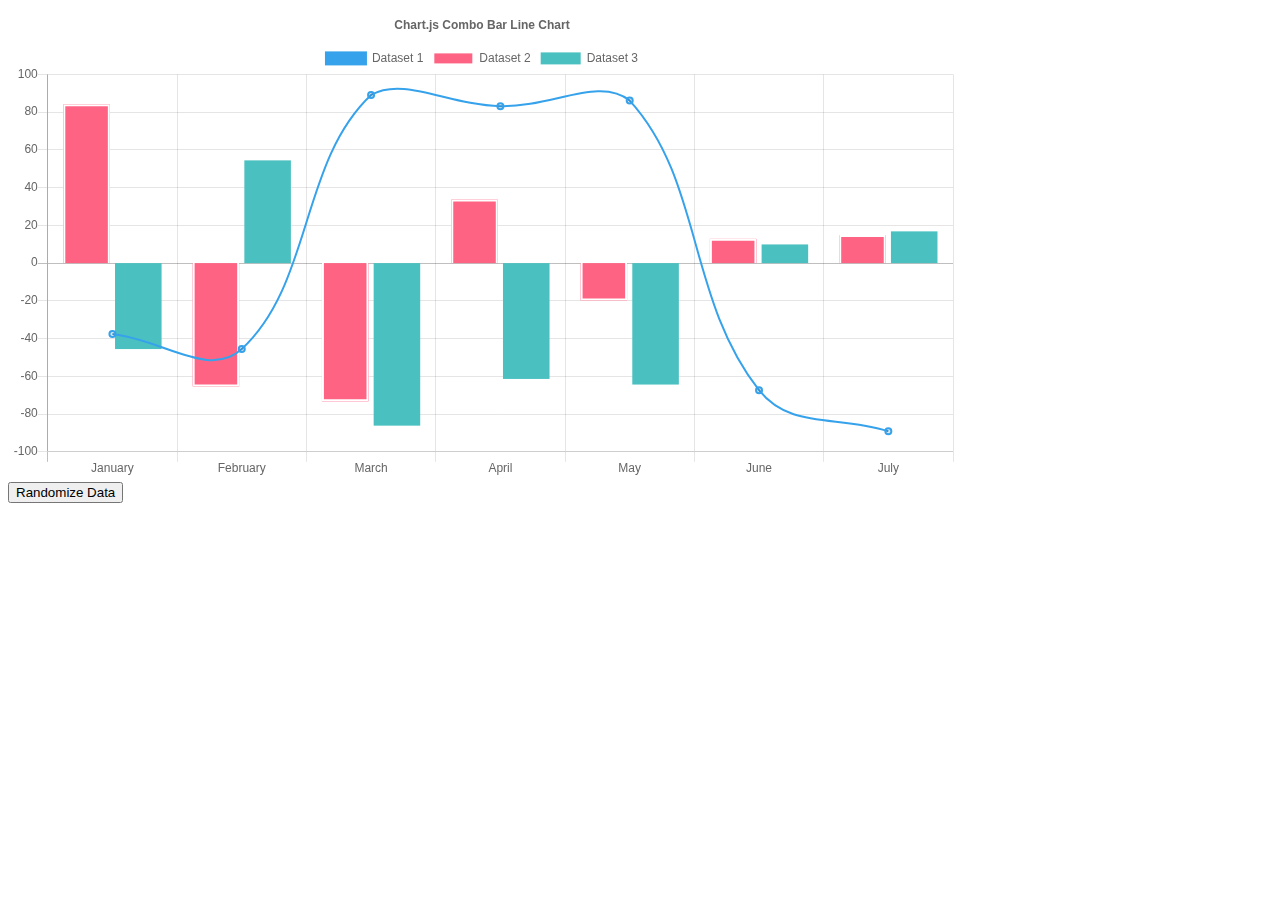
<file: Chart.js/samples/charts/combo-bar-line.html>
<!doctype html>
<html>

<head>
	<title>Combo Bar-Line Chart</title>
	<script src="../../Chart.min.js"></script>
	<script src="../utils.js"></script>
	<style>
	canvas {
		-moz-user-select: none;
		-webkit-user-select: none;
		-ms-user-select: none;
	}
	</style>
</head>

<body>
	<div style="width: 75%">
		<canvas id="canvas"></canvas>
	</div>
	<button id="randomizeData">Randomize Data</button>
	<script>
		var chartData = {
			labels: ['January', 'February', 'March', 'April', 'May', 'June', 'July'],
			datasets: [{
				type: 'line',
				label: 'Dataset 1',
				borderColor: window.chartColors.blue,
				borderWidth: 2,
				fill: false,
				data: [
					randomScalingFactor(),
					randomScalingFactor(),
					randomScalingFactor(),
					randomScalingFactor(),
					randomScalingFactor(),
					randomScalingFactor(),
					randomScalingFactor()
				]
			}, {
				type: 'bar',
				label: 'Dataset 2',
				backgroundColor: window.chartColors.red,
				data: [
					randomScalingFactor(),
					randomScalingFactor(),
					randomScalingFactor(),
					randomScalingFactor(),
					randomScalingFactor(),
					randomScalingFactor(),
					randomScalingFactor()
				],
				borderColor: 'white',
				borderWidth: 2
			}, {
				type: 'bar',
				label: 'Dataset 3',
				backgroundColor: window.chartColors.green,
				data: [
					randomScalingFactor(),
					randomScalingFactor(),
					randomScalingFactor(),
					randomScalingFactor(),
					randomScalingFactor(),
					randomScalingFactor(),
					randomScalingFactor()
				]
			}]

		};
		window.onload = function() {
			var ctx = document.getElementById('canvas').getContext('2d');
			window.myMixedChart = new Chart(ctx, {
				type: 'bar',
				data: chartData,
				options: {
					responsive: true,
					title: {
						display: true,
						text: 'Chart.js Combo Bar Line Chart'
					},
					tooltips: {
						mode: 'index',
						intersect: true
					}
				}
			});
		};

		document.getElementById('randomizeData').addEventListener('click', function() {
			chartData.datasets.forEach(function(dataset) {
				dataset.data = dataset.data.map(function() {
					return randomScalingFactor();
				});
			});
			window.myMixedChart.update();
		});
	</script>
</body>

</html>
</file>
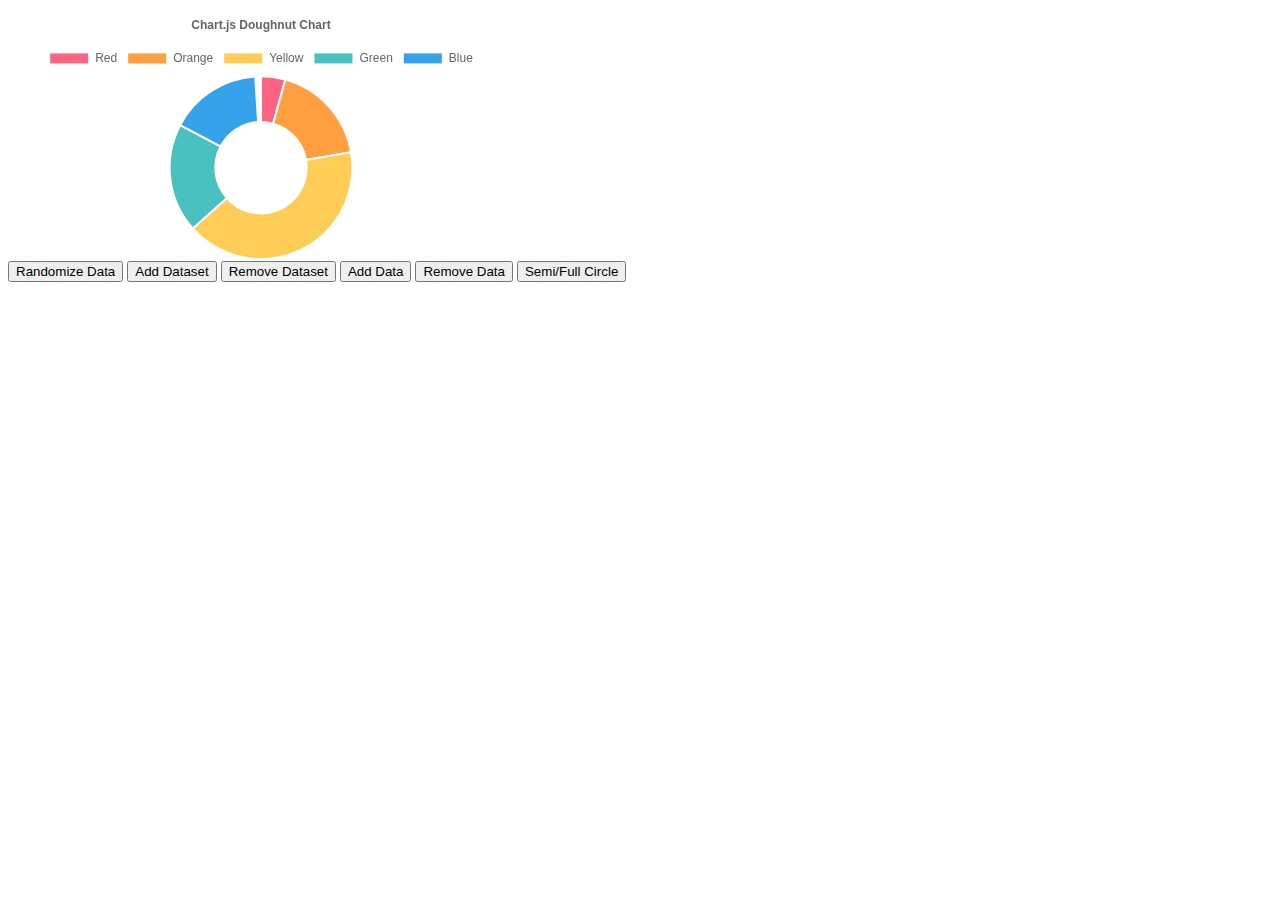
<file: Chart.js/samples/charts/doughnut.html>
<!doctype html>
<html>

<head>
	<title>Doughnut Chart</title>
	<script src="../../Chart.min.js"></script>
	<script src="../utils.js"></script>
	<style>
	canvas {
		-moz-user-select: none;
		-webkit-user-select: none;
		-ms-user-select: none;
	}
	</style>
</head>

<body>
	<div id="canvas-holder" style="width:40%">
		<canvas id="chart-area"></canvas>
	</div>
	<button id="randomizeData">Randomize Data</button>
	<button id="addDataset">Add Dataset</button>
	<button id="removeDataset">Remove Dataset</button>
	<button id="addData">Add Data</button>
	<button id="removeData">Remove Data</button>
	<button id="changeCircleSize">Semi/Full Circle</button>
	<script>
		var randomScalingFactor = function() {
			return Math.round(Math.random() * 100);
		};

		var config = {
			type: 'doughnut',
			data: {
				datasets: [{
					data: [
						randomScalingFactor(),
						randomScalingFactor(),
						randomScalingFactor(),
						randomScalingFactor(),
						randomScalingFactor(),
					],
					backgroundColor: [
						window.chartColors.red,
						window.chartColors.orange,
						window.chartColors.yellow,
						window.chartColors.green,
						window.chartColors.blue,
					],
					label: 'Dataset 1'
				}],
				labels: [
					'Red',
					'Orange',
					'Yellow',
					'Green',
					'Blue'
				]
			},
			options: {
				responsive: true,
				legend: {
					position: 'top',
				},
				title: {
					display: true,
					text: 'Chart.js Doughnut Chart'
				},
				animation: {
					animateScale: true,
					animateRotate: true
				}
			}
		};

		window.onload = function() {
			var ctx = document.getElementById('chart-area').getContext('2d');
			window.myDoughnut = new Chart(ctx, config);
		};

		document.getElementById('randomizeData').addEventListener('click', function() {
			config.data.datasets.forEach(function(dataset) {
				dataset.data = dataset.data.map(function() {
					return randomScalingFactor();
				});
			});

			window.myDoughnut.update();
		});

		var colorNames = Object.keys(window.chartColors);
		document.getElementById('addDataset').addEventListener('click', function() {
			var newDataset = {
				backgroundColor: [],
				data: [],
				label: 'New dataset ' + config.data.datasets.length,
			};

			for (var index = 0; index < config.data.labels.length; ++index) {
				newDataset.data.push(randomScalingFactor());

				var colorName = colorNames[index % colorNames.length];
				var newColor = window.chartColors[colorName];
				newDataset.backgroundColor.push(newColor);
			}

			config.data.datasets.push(newDataset);
			window.myDoughnut.update();
		});

		document.getElementById('addData').addEventListener('click', function() {
			if (config.data.datasets.length > 0) {
				config.data.labels.push('data #' + config.data.labels.length);

				var colorName = colorNames[config.data.datasets[0].data.length % colorNames.length];
				var newColor = window.chartColors[colorName];

				config.data.datasets.forEach(function(dataset) {
					dataset.data.push(randomScalingFactor());
					dataset.backgroundColor.push(newColor);
				});

				window.myDoughnut.update();
			}
		});

		document.getElementById('removeDataset').addEventListener('click', function() {
			config.data.datasets.splice(0, 1);
			window.myDoughnut.update();
		});

		document.getElementById('removeData').addEventListener('click', function() {
			config.data.labels.splice(-1, 1); // remove the label first

			config.data.datasets.forEach(function(dataset) {
				dataset.data.pop();
				dataset.backgroundColor.pop();
			});

			window.myDoughnut.update();
		});

		document.getElementById('changeCircleSize').addEventListener('click', function() {
			if (window.myDoughnut.options.circumference === Math.PI) {
				window.myDoughnut.options.circumference = 2 * Math.PI;
				window.myDoughnut.options.rotation = -Math.PI / 2;
			} else {
				window.myDoughnut.options.circumference = Math.PI;
				window.myDoughnut.options.rotation = -Math.PI;
			}

			window.myDoughnut.update();
		});
	</script>
</body>

</html>
</file>
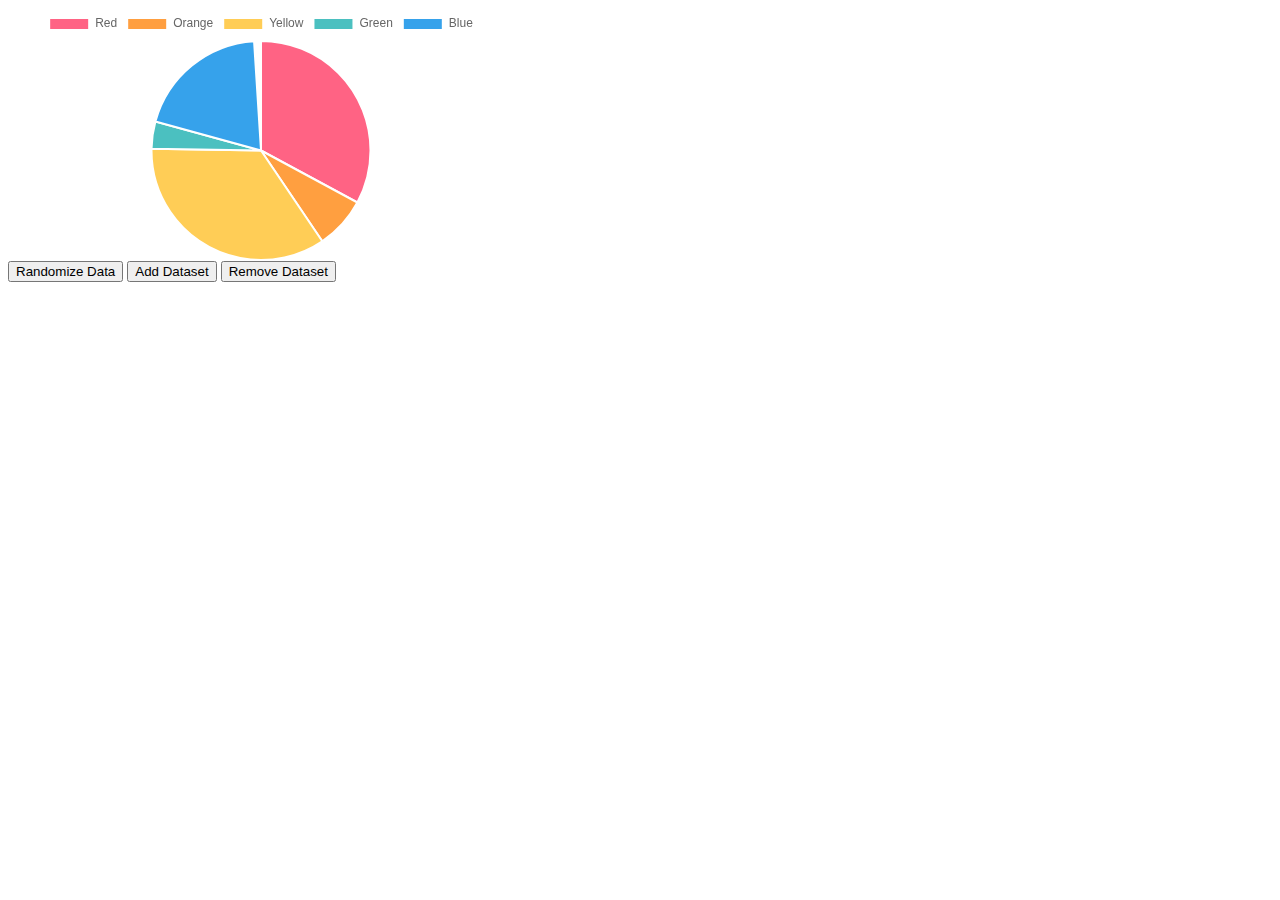
<file: Chart.js/samples/charts/pie.html>
<!doctype html>
<html>

<head>
	<title>Pie Chart</title>
	<script src="../../Chart.min.js"></script>
	<script src="../utils.js"></script>
</head>

<body>
	<div id="canvas-holder" style="width:40%">
		<canvas id="chart-area"></canvas>
	</div>
	<button id="randomizeData">Randomize Data</button>
	<button id="addDataset">Add Dataset</button>
	<button id="removeDataset">Remove Dataset</button>
	<script>
		var randomScalingFactor = function() {
			return Math.round(Math.random() * 100);
		};

		var config = {
			type: 'pie',
			data: {
				datasets: [{
					data: [
						randomScalingFactor(),
						randomScalingFactor(),
						randomScalingFactor(),
						randomScalingFactor(),
						randomScalingFactor(),
					],
					backgroundColor: [
						window.chartColors.red,
						window.chartColors.orange,
						window.chartColors.yellow,
						window.chartColors.green,
						window.chartColors.blue,
					],
					label: 'Dataset 1'
				}],
				labels: [
					'Red',
					'Orange',
					'Yellow',
					'Green',
					'Blue'
				]
			},
			options: {
				responsive: true
			}
		};

		window.onload = function() {
			var ctx = document.getElementById('chart-area').getContext('2d');
			window.myPie = new Chart(ctx, config);
		};

		document.getElementById('randomizeData').addEventListener('click', function() {
			config.data.datasets.forEach(function(dataset) {
				dataset.data = dataset.data.map(function() {
					return randomScalingFactor();
				});
			});

			window.myPie.update();
		});

		var colorNames = Object.keys(window.chartColors);
		document.getElementById('addDataset').addEventListener('click', function() {
			var newDataset = {
				backgroundColor: [],
				data: [],
				label: 'New dataset ' + config.data.datasets.length,
			};

			for (var index = 0; index < config.data.labels.length; ++index) {
				newDataset.data.push(randomScalingFactor());

				var colorName = colorNames[index % colorNames.length];
				var newColor = window.chartColors[colorName];
				newDataset.backgroundColor.push(newColor);
			}

			config.data.datasets.push(newDataset);
			window.myPie.update();
		});

		document.getElementById('removeDataset').addEventListener('click', function() {
			config.data.datasets.splice(0, 1);
			window.myPie.update();
		});
	</script>
</body>

</html>
</file>
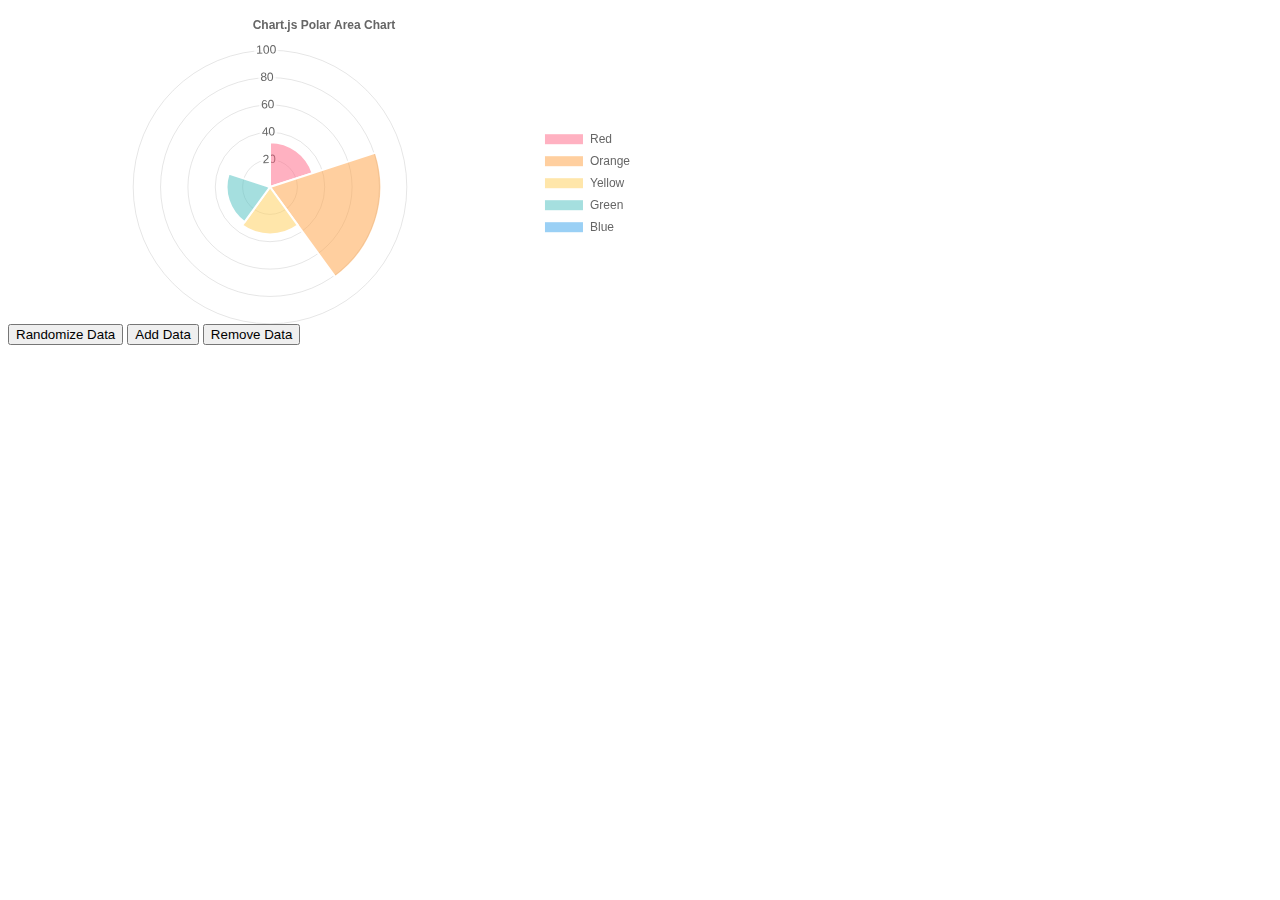
<file: Chart.js/samples/charts/polar-area.html>
<!doctype html>
<html>

<head>
	<title>Polar Area Chart</title>
	<script src="../../Chart.min.js"></script>
	<script src="../utils.js"></script>
	<style>
		canvas {
			-moz-user-select: none;
			-webkit-user-select: none;
			-ms-user-select: none;
		}
	</style>
</head>

<body>
	<div id="canvas-holder" style="width:50%">
		<canvas id="chart-area"></canvas>
	</div>
	<button id="randomizeData">Randomize Data</button>
	<button id="addData">Add Data</button>
	<button id="removeData">Remove Data</button>
	<script>
		var randomScalingFactor = function() {
			return Math.round(Math.random() * 100);
		};

		var chartColors = window.chartColors;
		var color = Chart.helpers.color;
		var config = {
			data: {
				datasets: [{
					data: [
						randomScalingFactor(),
						randomScalingFactor(),
						randomScalingFactor(),
						randomScalingFactor(),
						randomScalingFactor(),
					],
					backgroundColor: [
						color(chartColors.red).alpha(0.5).rgbString(),
						color(chartColors.orange).alpha(0.5).rgbString(),
						color(chartColors.yellow).alpha(0.5).rgbString(),
						color(chartColors.green).alpha(0.5).rgbString(),
						color(chartColors.blue).alpha(0.5).rgbString(),
					],
					label: 'My dataset' // for legend
				}],
				labels: [
					'Red',
					'Orange',
					'Yellow',
					'Green',
					'Blue'
				]
			},
			options: {
				responsive: true,
				legend: {
					position: 'right',
				},
				title: {
					display: true,
					text: 'Chart.js Polar Area Chart'
				},
				scale: {
					ticks: {
						beginAtZero: true
					},
					reverse: false
				},
				animation: {
					animateRotate: false,
					animateScale: true
				}
			}
		};

		window.onload = function() {
			var ctx = document.getElementById('chart-area');
			window.myPolarArea = Chart.PolarArea(ctx, config);
		};

		document.getElementById('randomizeData').addEventListener('click', function() {
			config.data.datasets.forEach(function(piece, i) {
				piece.data.forEach(function(value, j) {
					config.data.datasets[i].data[j] = randomScalingFactor();
				});
			});
			window.myPolarArea.update();
		});

		var colorNames = Object.keys(window.chartColors);
		document.getElementById('addData').addEventListener('click', function() {
			if (config.data.datasets.length > 0) {
				config.data.labels.push('data #' + config.data.labels.length);
				config.data.datasets.forEach(function(dataset) {
					var colorName = colorNames[config.data.labels.length % colorNames.length];
					dataset.backgroundColor.push(window.chartColors[colorName]);
					dataset.data.push(randomScalingFactor());
				});
				window.myPolarArea.update();
			}
		});
		document.getElementById('removeData').addEventListener('click', function() {
			config.data.labels.pop(); // remove the label first
			config.data.datasets.forEach(function(dataset) {
				dataset.backgroundColor.pop();
				dataset.data.pop();
			});
			window.myPolarArea.update();
		});
	</script>
</body>

</html>
</file>
<file: css/styles.css>
.container {
    /*max-width: 1200px !important;*/
    max-width: 80% !important;
    margin: 0 auto;
    color: #493219;
    font-family: 'M PLUS 1p', sans-serif;
}

#page_title {
    text-align: center;
    color: #493219;
    font-weight: bold;
}

.navigation {
    width: 100%;
    height: 50px;
    margin: 0 auto;
}
.navigation a{
    float: left;
    display: block;
    color: #252525;
    text-align: center;
    padding: 12px 14px;
    text-decoration: none !important;
    font-size: 18px;
    font-weight: bold;
    border-bottom: 3px solid transparent;
    width: 25%;
}

.navigation a:hover{
    border-bottom: 3px solid #85ACEE;
}
.navigation a.active{
    background-color: #85ACEE;
    border-top-left-radius: 10px;
    border-top-right-radius: 10px;
}

.navigation a.active:hover{
    background-color: #9DBCF1;
    border-bottom: 3px solid #9DBCF1;
}

.main_vision {
    margin-top: 0.5em;
    height: 550px;
}

#map{
    width: 70%;
    height: 500px;
    display: block;
    float: left;
    z-index: 0 !important;
}

#filters {
    display: block;
    float: right;
    width: 29%;
    height: 150px;
    padding-left: 0.5em;
    /*background: #dddddd;*/
    z-index: 1 !important;

}

#filters h3, #rankings h3 {
    margin-top: 0;
    margin-bottom: 0.25em;
    font-size: 16pt;
    color: #493219;
}

.ratings .price{
    margin-top: 0.25em;
}

#rankings {
    display: block;
    float: right;
    width: 29%;
    padding-left: 0.5em;
    /*background: #dddddd;*/
    z-index: 1 !important;
    margin-top: 0.5rem;
}

#rankings .rankingCard{
    /*background-color: #dddddd;*/
    /*height: 100%;*/
    /*width: 400px;*/
    width: 95%;
    margin: 0.5rem 0;
    padding: 0.9em 1.0em;
    color: #493219;
    text-wrap: normal;
    border: 1px solid #dadce0;
    border-radius: 8px;
    transition: all .18s ease;
}

#rankings .rankingCard:hover {
  box-shadow: 0 2px 2px 0 rgba(0, 0, 0, 0.2), 0 4px 4px 0 rgba(0, 0, 0, 0.19);
}

.slider {
    height: 2.0rem !important;
}

.intro {
    width: 100%;
    /*height: 100%;*/
    margin: 0.5em auto 1.0em;
    border: 1px solid #333538;
    border-radius: 5px;
    padding: 0.5em;
}

.intro p{
    text-align: left;
    color: #493219;
}
</file>
<file: Chart.js/samples/style.css>
@import url('https://fonts.googleapis.com/css?family=Lato:100,300,400,700,900');

body, html {
	color: #333538;
	font-family: 'Lato', sans-serif;
	line-height: 1.6;
	padding: 0;
	margin: 0;
}

a {
	color: #f27173;
	text-decoration: none;
}

a:hover {
	color: #e25f5f;
	text-decoration: underline;
}

.content {
	max-width: 800px;
	margin: auto;
	padding: 16px 32px;
}

.header {
	text-align: center;
	padding: 32px 0;
}

.wrapper {
	min-height: 400px;
	padding: 16px 0;
	position: relative;
}

.wrapper.col-2 {
	display: inline-block;
	min-height: 256px;
	width: 49%;
}

@media (max-width: 400px) {
	.wrapper.col-2 {
		width: 100%
	}
}

.wrapper canvas {
	-moz-user-select: none;
	-webkit-user-select: none;
	-ms-user-select: none;
}

.toolbar {
	display: flex;
}

.toolbar > * {
	margin: 0 8px 0 0;
}

.btn {
	background-color: #aaa;
	border-radius: 4px;
	color: white;
	padding: 0.25rem 0.75rem;
}

.btn .fa {
	font-size: 1rem;
}

.btn:hover {
	background-color: #888;
	color: white;
	text-decoration: none;
}

.btn-chartjs { background-color: #f27173; }
.btn-chartjs:hover { background-color: #e25f5f; }
.btn-docs:hover { background-color: #2793db; }
.btn-docs { background-color: #36A2EB; }
.btn-docs:hover { background-color: #2793db; }
.btn-gh { background-color: #444; }
.btn-gh:hover { background-color: #333; }

.btn-on {
	border-style: inset;
}

.chartjs-title {
	font-size: 2rem;
	font-weight: 600;
	white-space: nowrap;
}

.chartjs-title::before {
	background-image: url(logo.svg);
	background-position: left center;
	background-repeat: no-repeat;
	background-size: 40px;
	content: 'Chart.js | ';
	color: #f27173;
	font-weight: 600;
	padding-left: 48px;
}

.chartjs-caption {
	font-size: 1.2rem;
}

.chartjs-links {
	display: flex;
	justify-content: center;
	padding: 8px 0;
}

.chartjs-links a {
	align-items: center;
	display: flex;
	font-size: 0.9rem;
	margin: 0.2rem;
}

.chartjs-links .fa:before {
	margin-right: 0.5em;
}

.samples-category {
	display: inline-block;
	margin-bottom: 32px;
	vertical-align: top;
	width: 25%;
}

.samples-category > .title {
	color: #aaa;
	font-weight: 300;
	font-size: 1.5rem;
}

.samples-category:hover > .title {
	color: black;
}

.samples-category > .items {
	padding: 8px 0;
}

.samples-entry {
	padding: 0 0 4px 0;
}

.samples-entry > .title {
	font-weight: 700;
}

@media (max-width: 640px) {
	.samples-category { width: 33%; }
}

@media (max-width: 512px) {
	.samples-category { width: 50%; }
}

@media (max-width: 420px) {
	.chartjs-caption { font-size: 1.05rem; }
	.chartjs-title::before { content: ''; }
	.chartjs-links a { flex-direction: column; }
	.chartjs-links .fa { margin: 0 }
	.samples-category { width: 100%; }
}

.analyser table {
	color: #333;
	font-size: 0.9rem;
	margin: 8px 0;
	width: 100%
}

.analyser th {
	background-color: #f0f0f0;
	padding: 2px;
}

.analyser td {
	padding: 2px;
	text-align: center;
}
</file>
